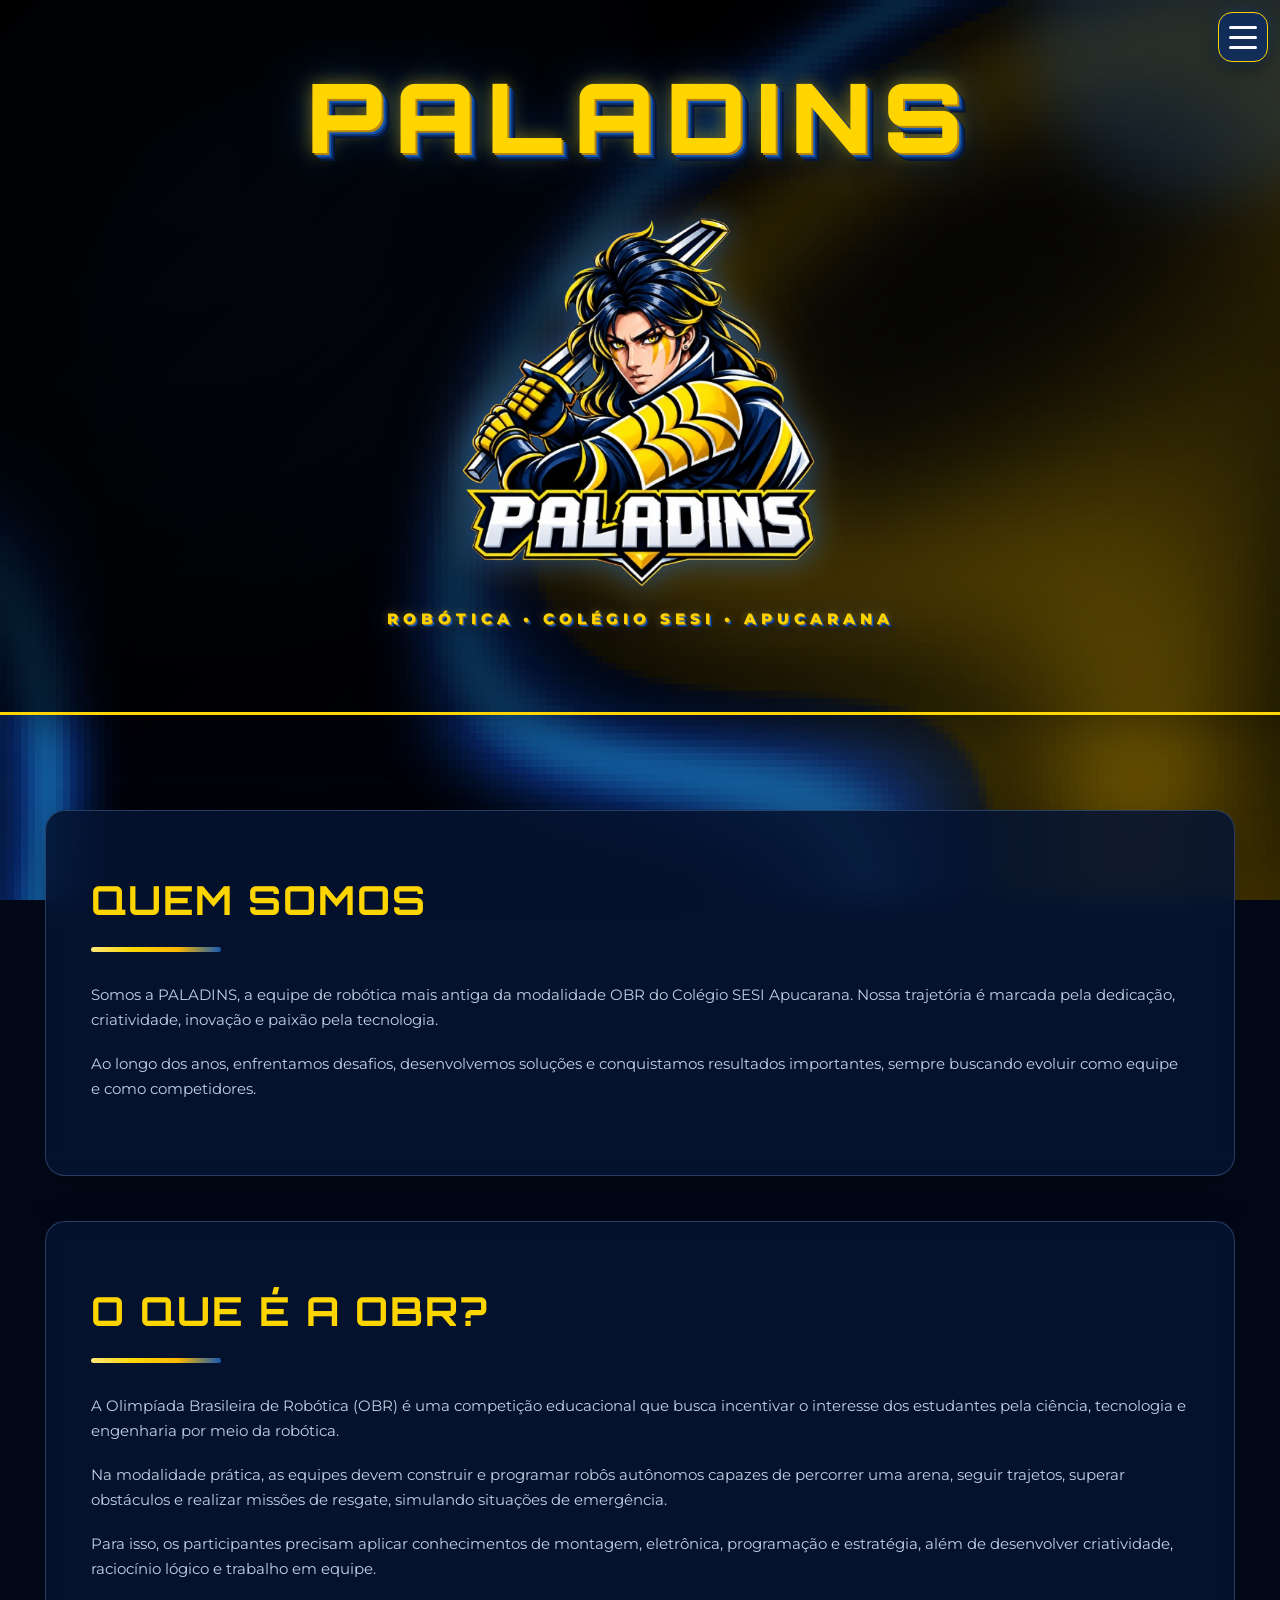
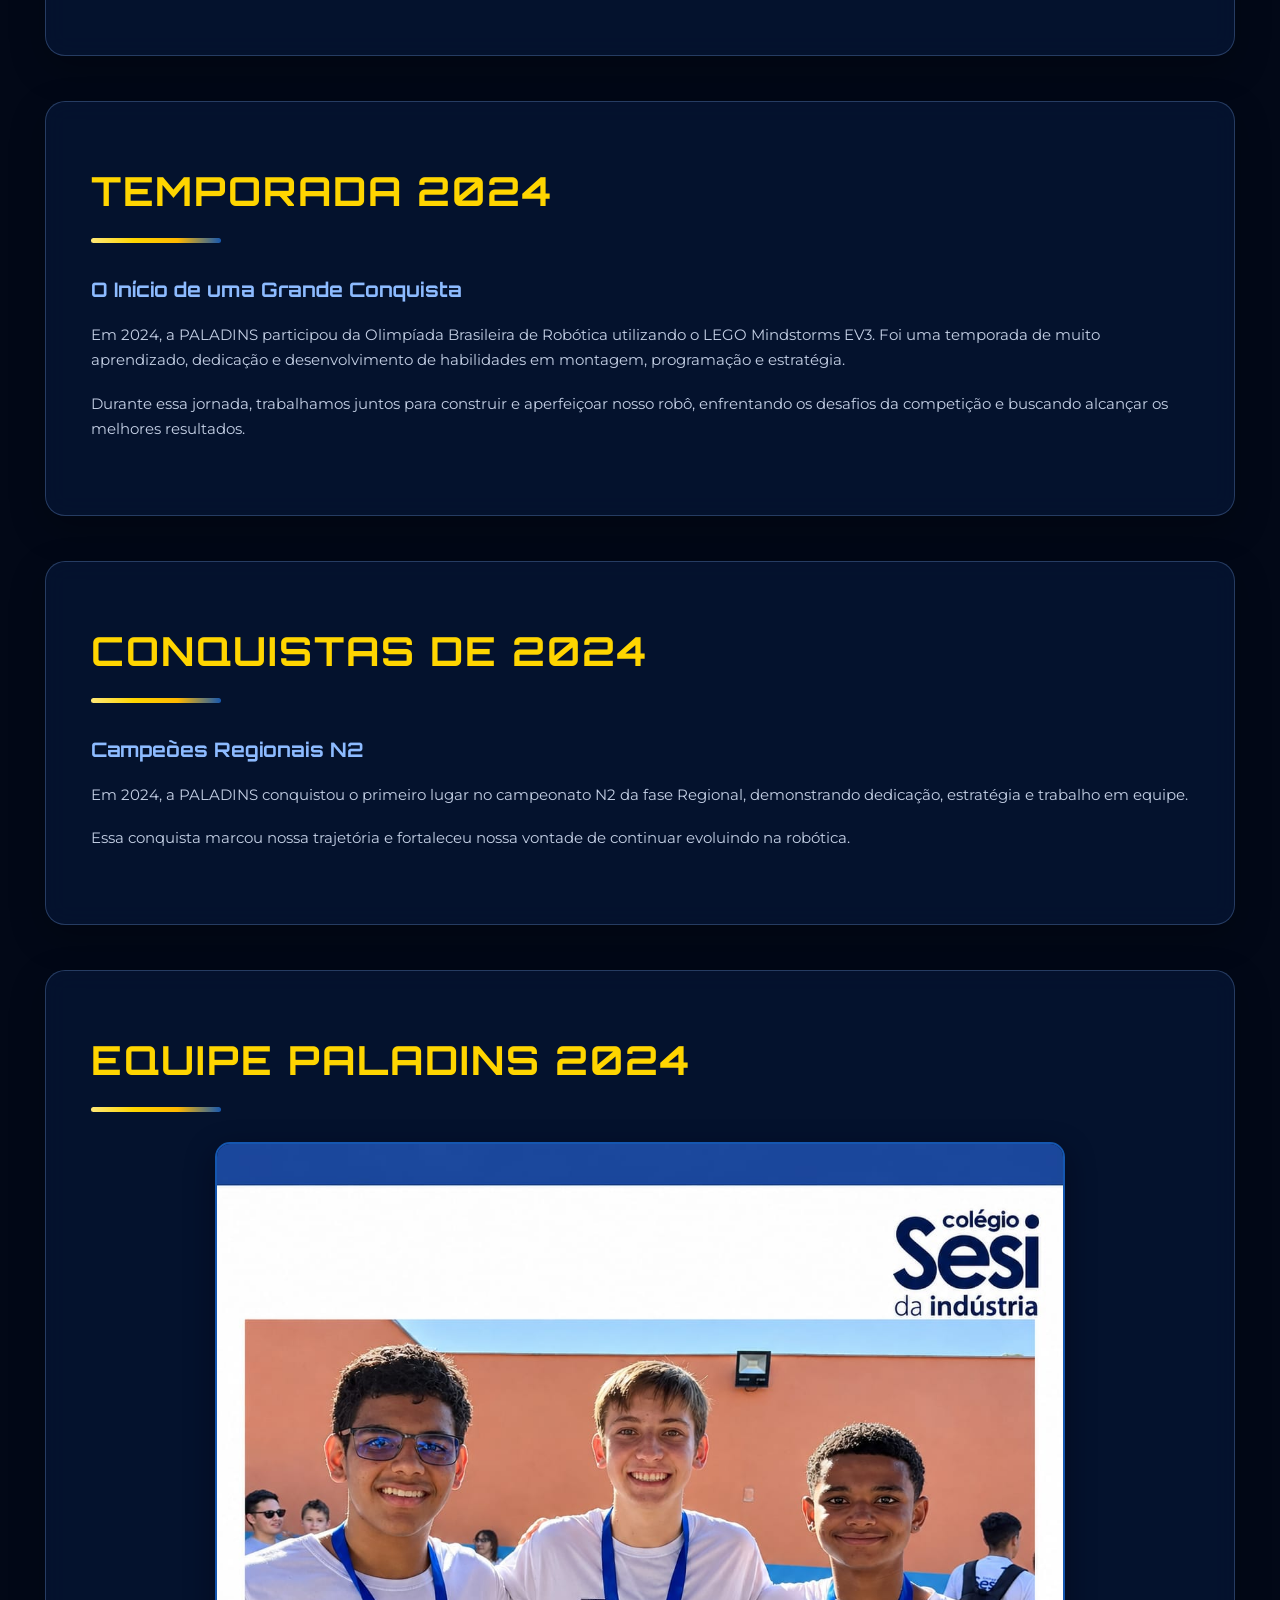
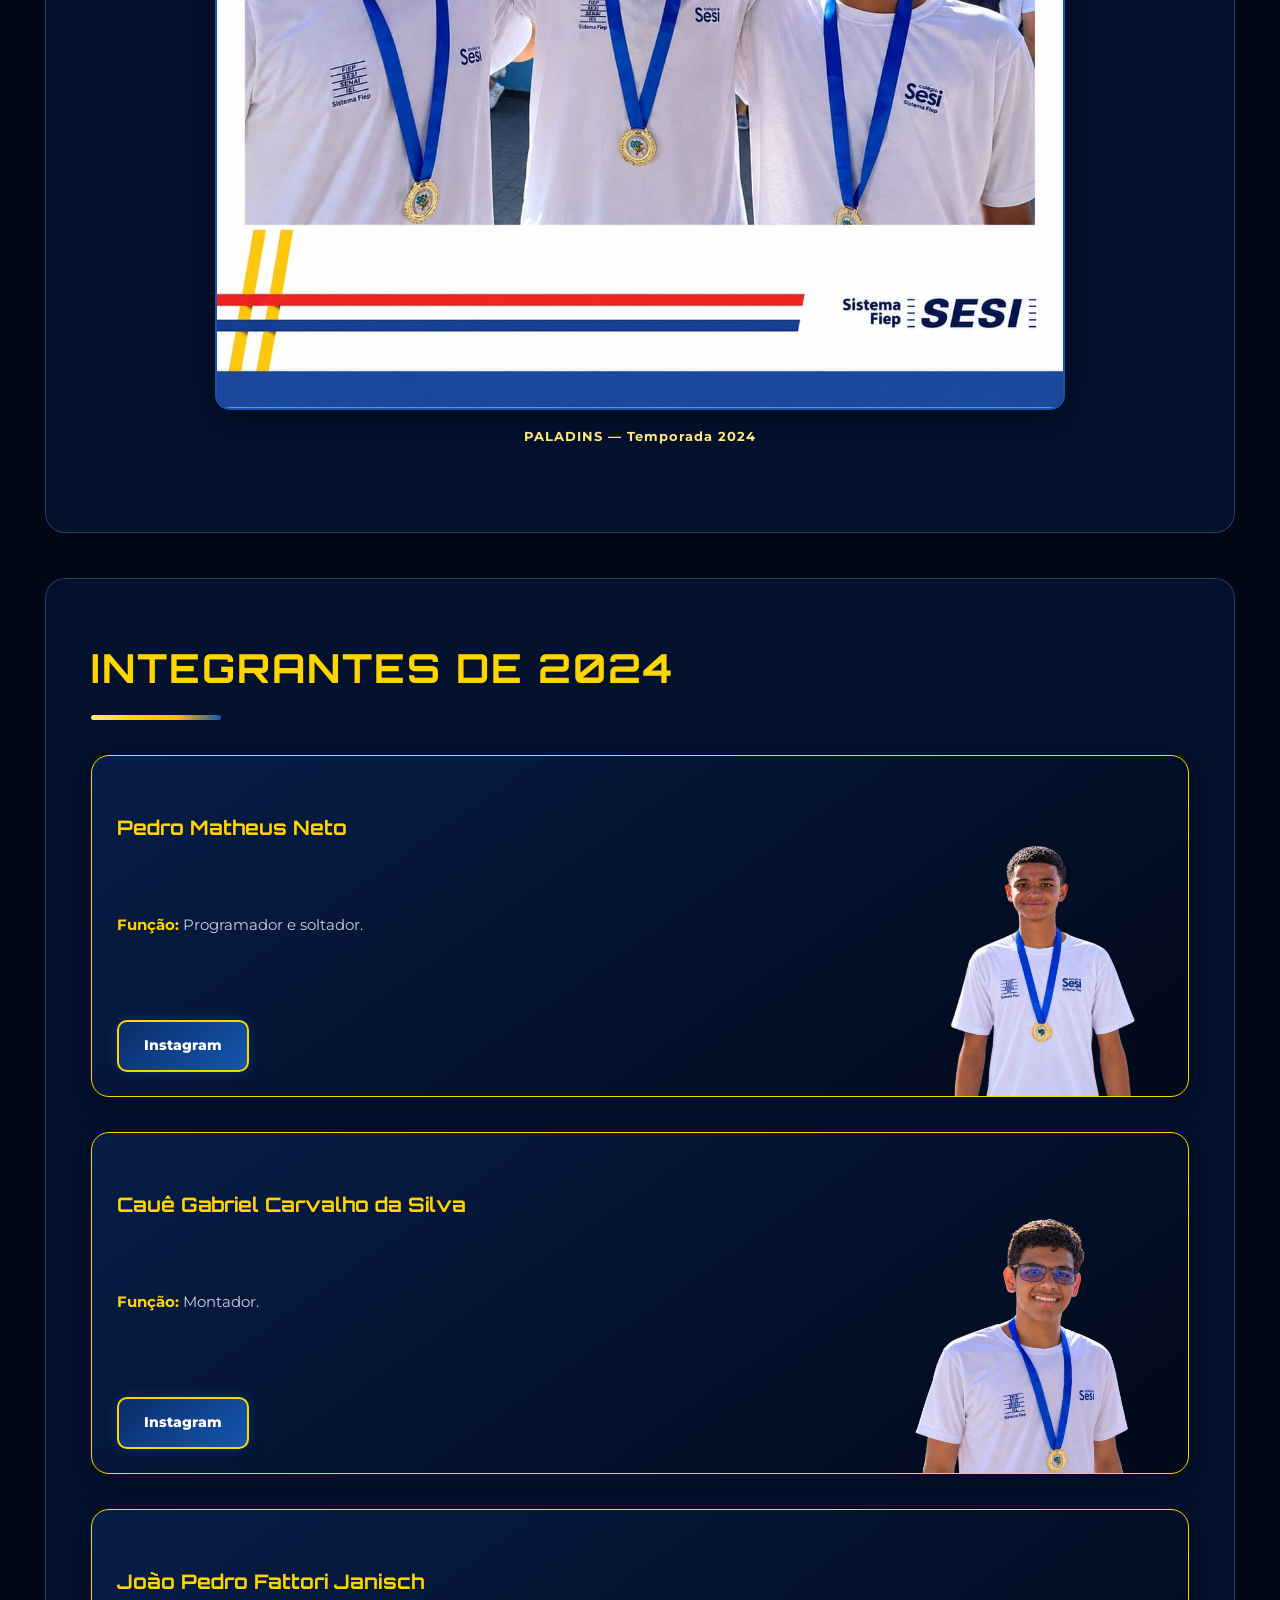
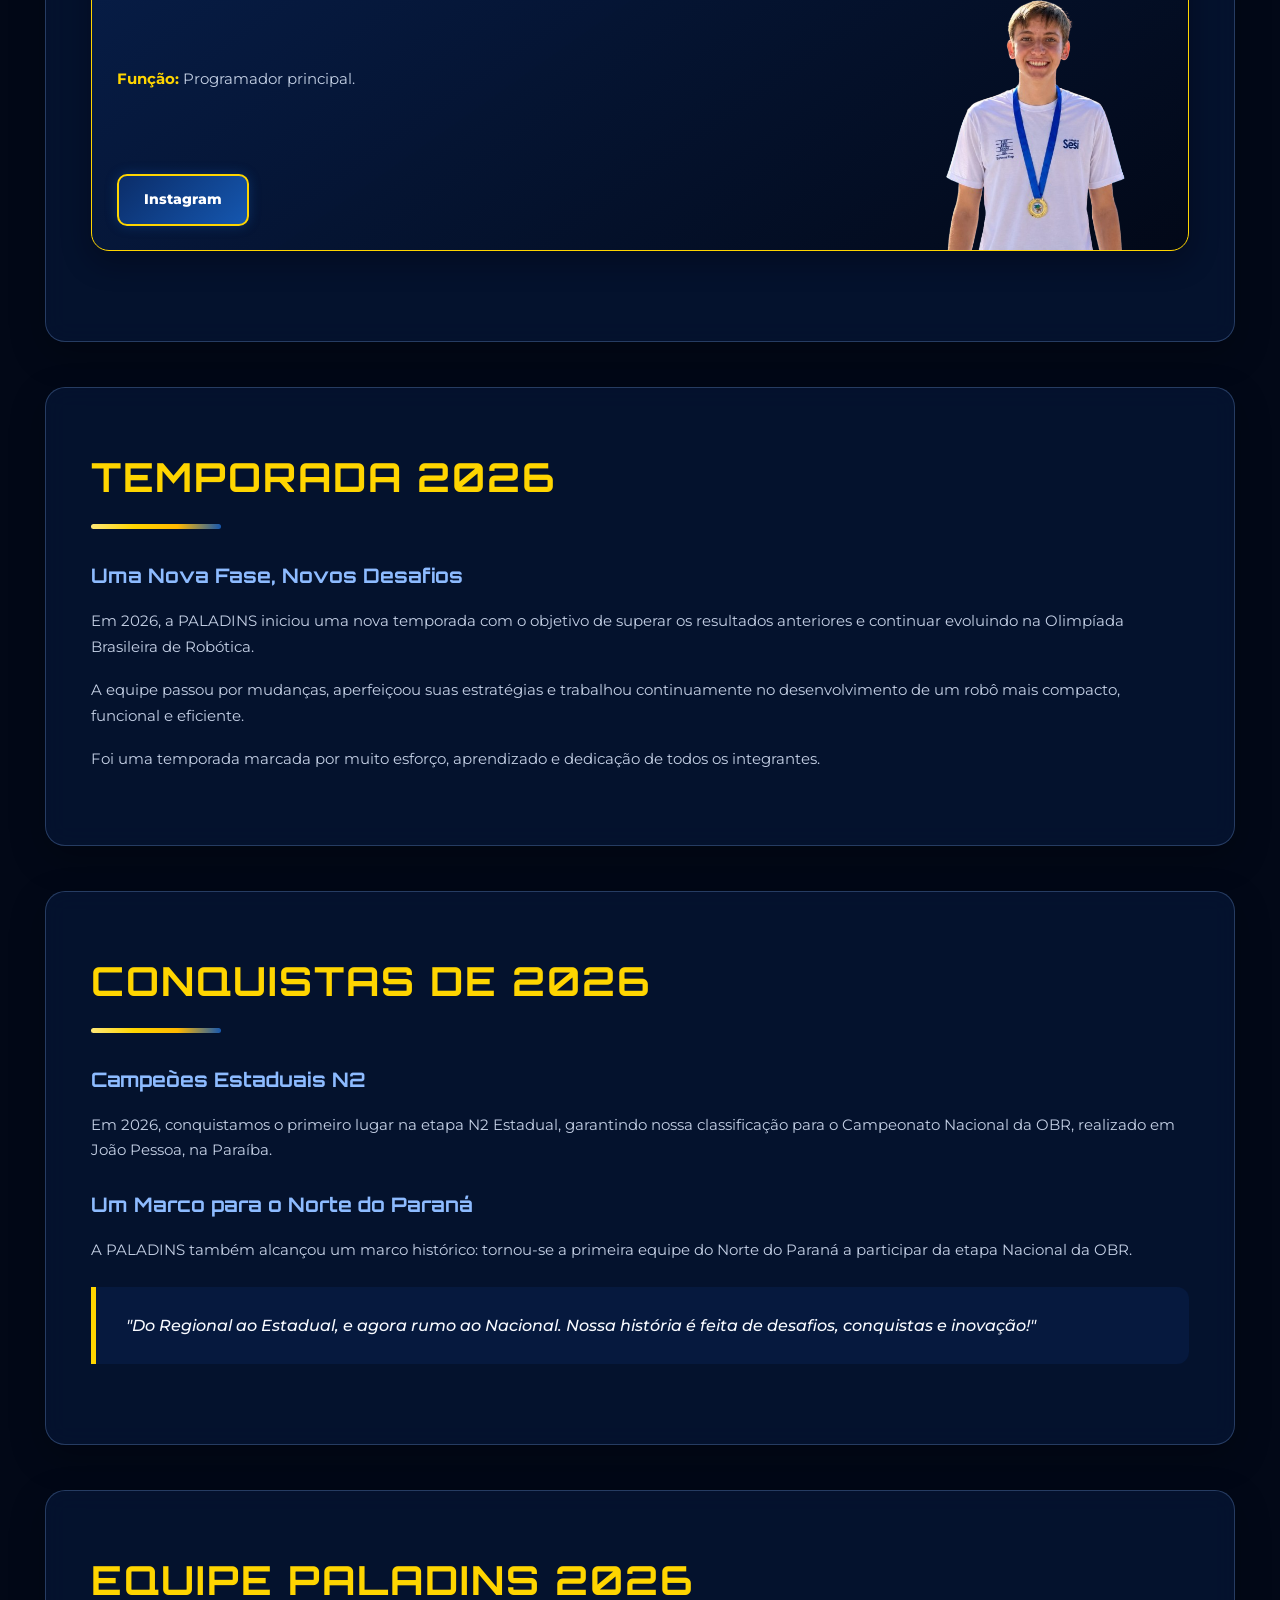
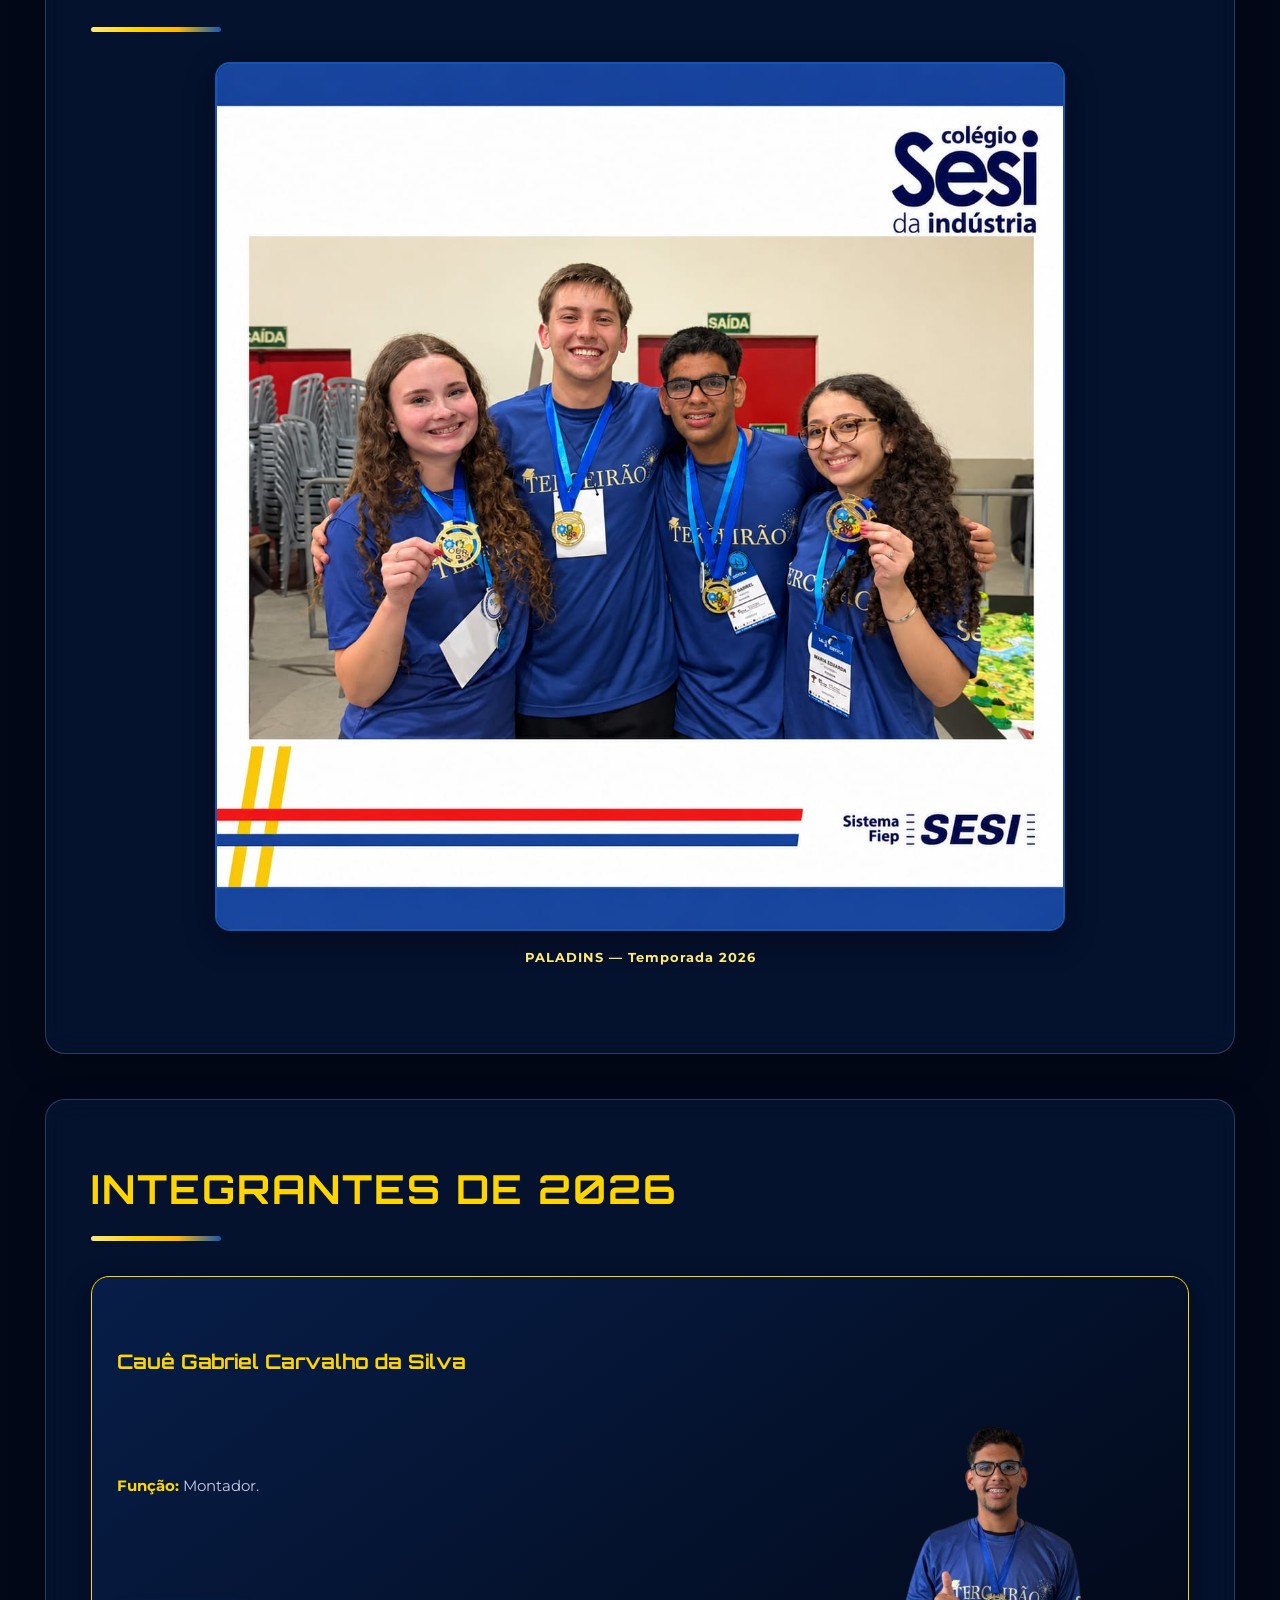
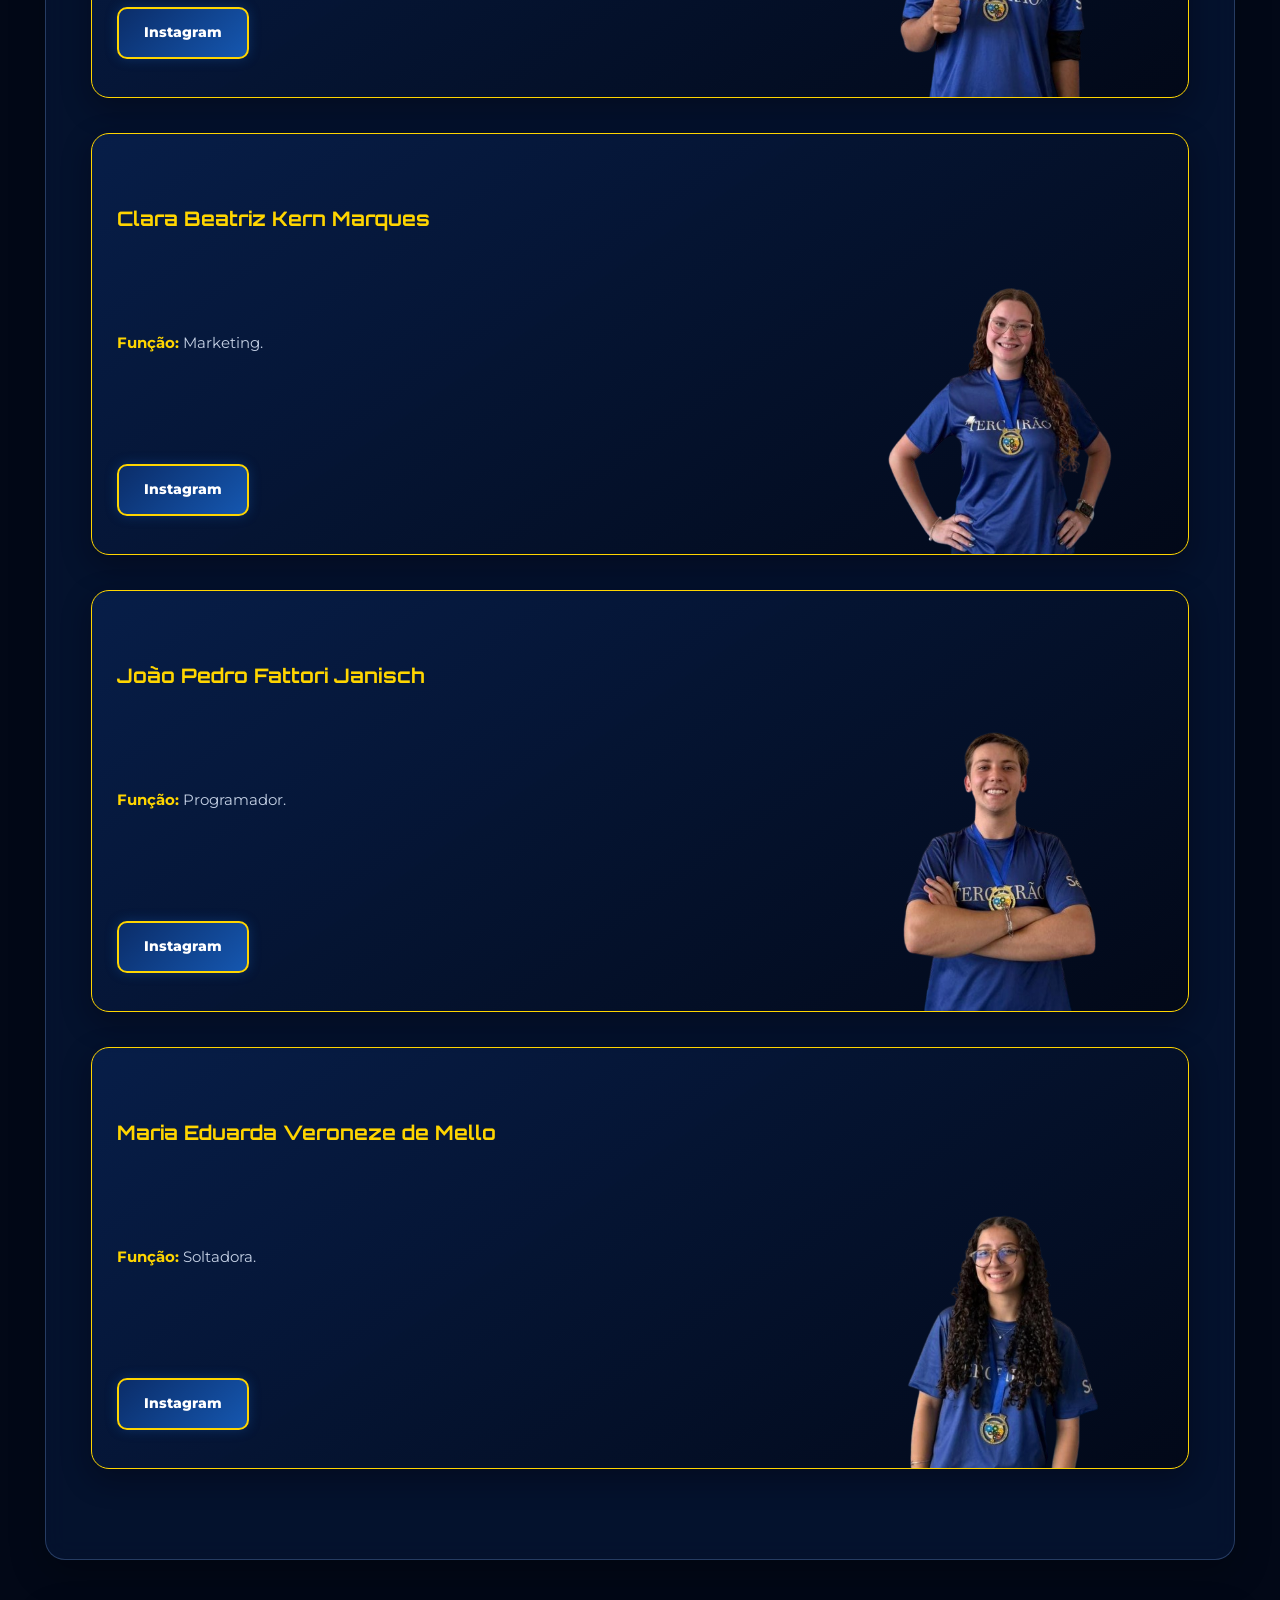
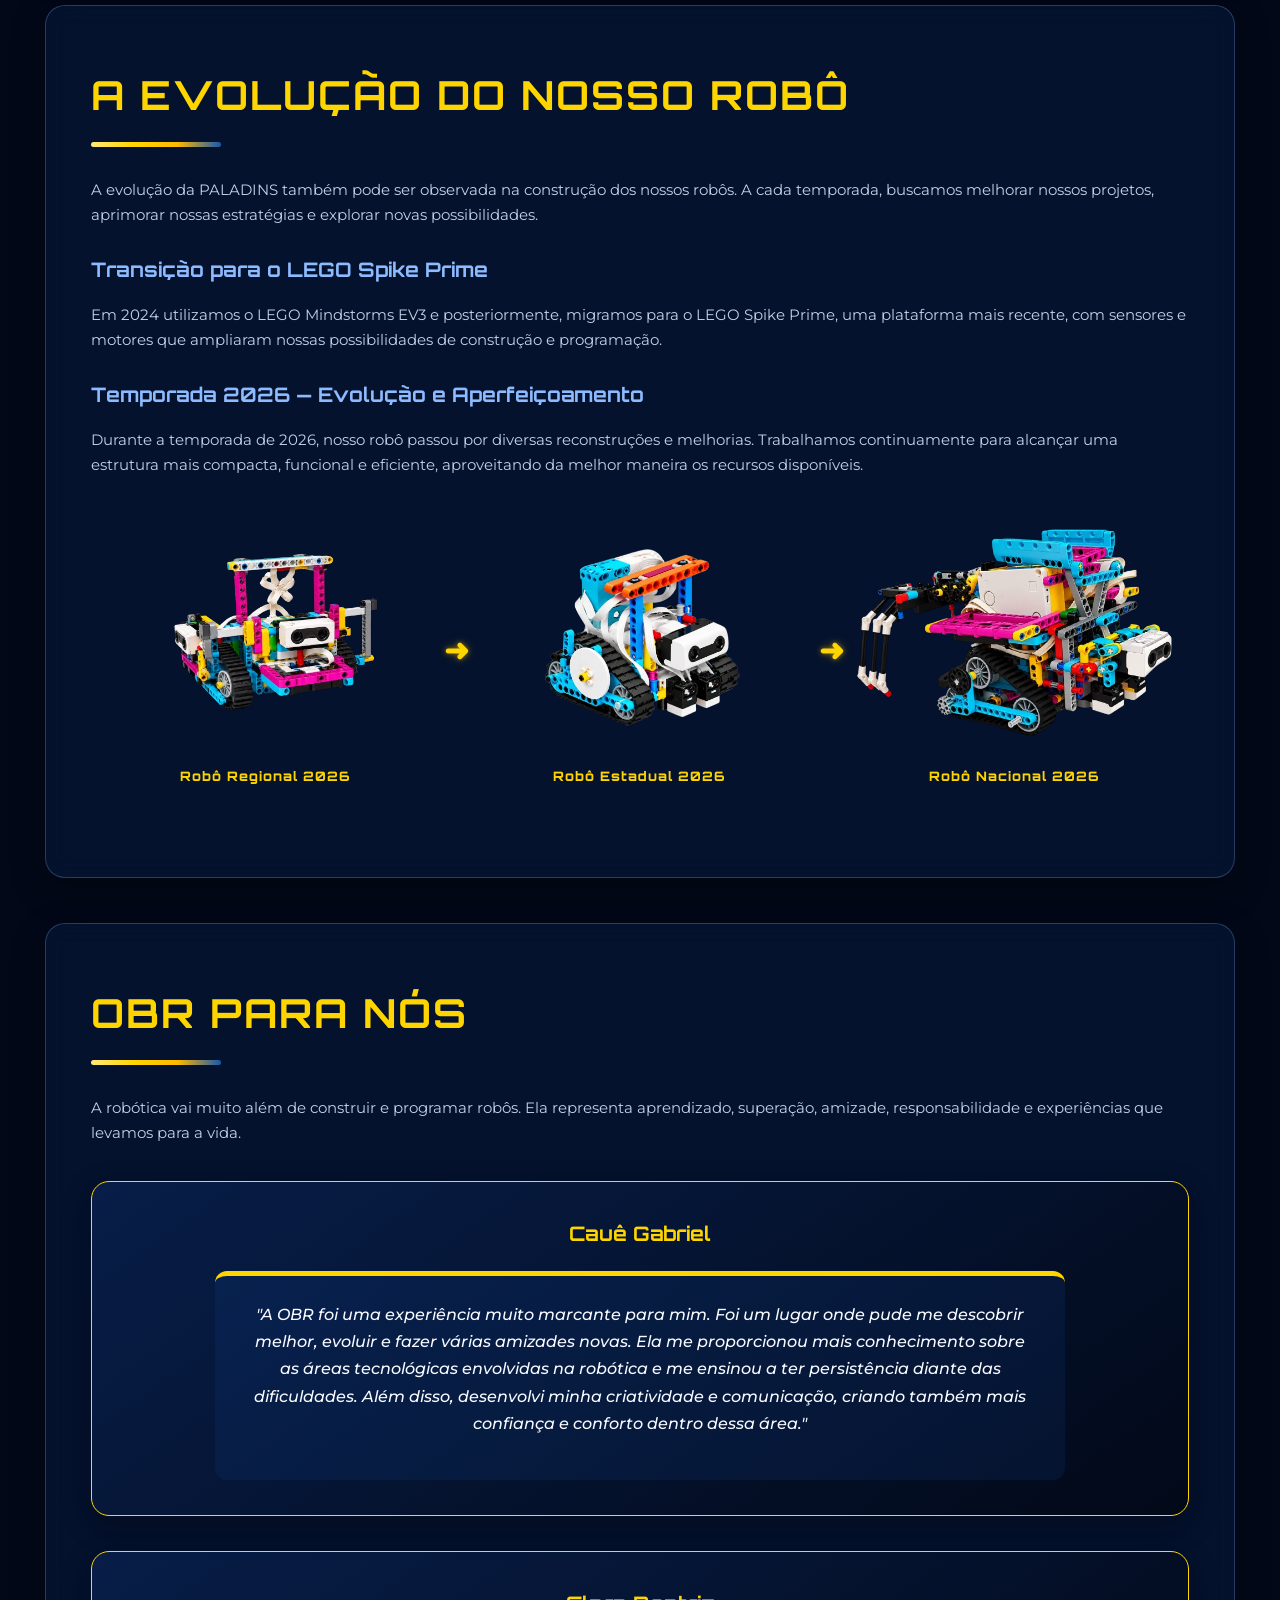
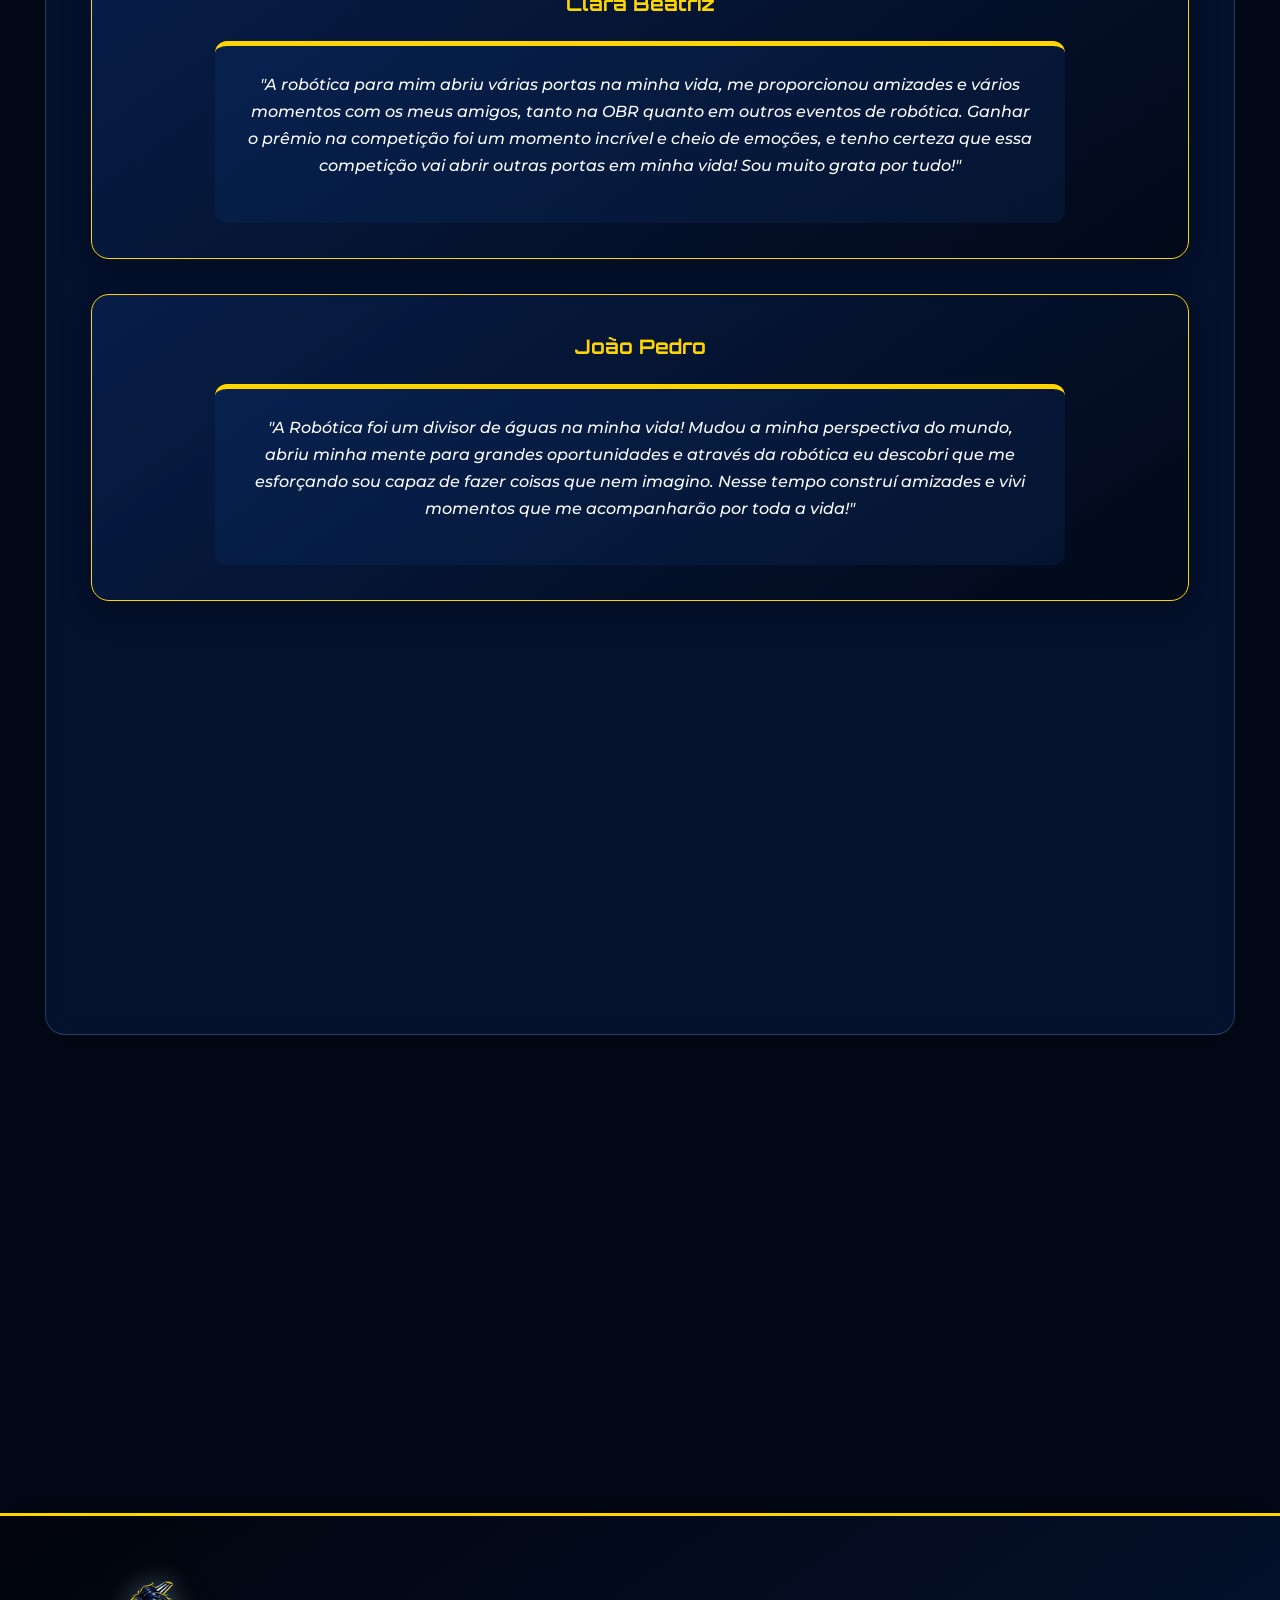
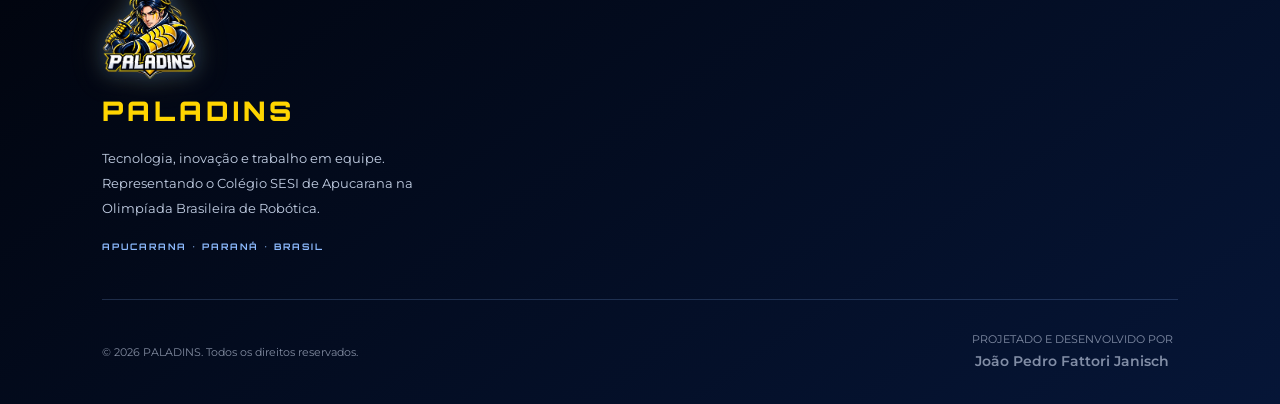
<file: index.html>
<!doctype html>
<html lang="pt-BR">
  <head>
    <meta charset="UTF-8" />
    <meta name="viewport" content="width=device-width, initial-scale=1.0" />

    <meta
      name="description"
      content="Conheça a PALADINS, equipe de robótica do Colégio SESI de Apucarana, Paraná. Descubra nossa história, conquistas na Olimpíada Brasileira de Robótica (OBR), integrantes e evolução dos nossos robôs."
    />

    <link
      rel="icon"
      type="image/png"
      sizes="512x512"
      href="/Site-PALADINS/img/favicon.png?v=2"
    />

    <meta
      name="keywords"
      content="PALADINS, equipe PALADINS, robótica, Colégio SESI, Apucarana, OBR, Olimpíada Brasileira de Robótica, robótica educacional, LEGO Spike Prime, LEGO Mindstorms EV3"
    />

    <meta name="author" content="Equipe PALADINS" />
    <meta name="robots" content="index, follow" />
    <meta name="theme-color" content="#071A52" />

    <meta property="og:type" content="website" />
    <meta
      property="og:title"
      content="PALADINS | Equipe de Robótica do Colégio SESI"
    />
    <meta
      property="og:description"
      content="Conheça a trajetória, os integrantes, os robôs e as conquistas da PALADINS na Olimpíada Brasileira de Robótica."
    />
    <meta property="og:locale" content="pt_BR" />

    <title>PALADINS | Equipe de Robótica do Colégio SESI de Apucarana</title>

    <link rel="preconnect" href="https://fonts.googleapis.com" />
    <link rel="preconnect" href="https://fonts.gstatic.com" crossorigin />

    <link rel="stylesheet" href="./styles.css" />
  </head>

  <body>
    <canvas id="fundo-interativo" aria-hidden="true"></canvas>
    <div class="topbar">
  <button class="menu-toggle" id="menu-toggle" type="button"
    aria-label="Abrir menu" aria-expanded="false" aria-controls="menu-lateral">
    <span></span>
    <span></span>
    <span></span>
  </button>
</div>

<div class="menu-overlay" id="menu-overlay"></div>

<nav class="menu-lateral" id="menu-lateral" aria-label="Menu">
  <div class="menu-cabecalho">MENU</div>
  <a href="#inicio">Início</a>
  <a href="#apresentacao">Quem Somos</a>
  <a href="#obr">O que é a OBR?</a>
  <a href="#temporada-2024">Temporada 2024</a>
  <a href="#temporada-2026">Temporada 2026</a>
  <a href="#robo">Nossos Robôs</a>
  <a href="#depoimentos">OBR para nós</a>
</nav>

    <!-- CABEÇALHO -->

    <header id="inicio">
      <h1>PALADINS</h1>

      <img
        src="img/paladins_logo.png.png"
        alt="Logotipo oficial da equipe PALADINS de robótica do Colégio SESI"
        class="logo-equipe"
        fetchpriority="high"
      />

      <p>ROBÓTICA • COLÉGIO SESI • APUCARANA</p>

      <nav aria-label="Navegação principal">
        <ul>
          <li><a href="#inicio">Início</a></li>
          <li><a href="#obr">O que é a OBR?</a></li>
          <li><a href="#temporada-2024">Temporada 2024</a></li>
          <li><a href="#temporada-2026">Temporada 2026</a></li>
          <li><a href="#robo">Nossos Robôs</a></li>
          <li><a href="#depoimentos">OBR para nós</a></li>
          <li><a href="#nos-acompanhe">Nos acompanhe</a></li>
        </ul>
      </nav>
    </header>

    <!-- CONTEÚDO PRINCIPAL -->

    <main id="conteudo-principal">
      <!-- 1. APRESENTAÇÃO -->

      <section id="apresentacao" aria-labelledby="titulo-apresentacao">
        <h2 id="titulo-apresentacao">Quem Somos</h2>

        <p>
          Somos a PALADINS, a equipe de robótica mais antiga da modalidade OBR
          do Colégio SESI Apucarana. Nossa trajetória é marcada pela dedicação,
          criatividade, inovação e paixão pela tecnologia.
        </p>

        <p>
          Ao longo dos anos, enfrentamos desafios, desenvolvemos soluções e
          conquistamos resultados importantes, sempre buscando evoluir como
          equipe e como competidores.
        </p>
      </section>

      <!-- 2. O QUE É A OBR? -->

      <section id="obr" aria-labelledby="titulo-obr">
        <h2 id="titulo-obr">O Que é a OBR?</h2>

        <p>
          A Olimpíada Brasileira de Robótica (OBR) é uma competição educacional
          que busca incentivar o interesse dos estudantes pela ciência,
          tecnologia e engenharia por meio da robótica.
        </p>

        <p>
          Na modalidade prática, as equipes devem construir e programar robôs
          autônomos capazes de percorrer uma arena, seguir trajetos, superar
          obstáculos e realizar missões de resgate, simulando situações de
          emergência.
        </p>

        <p>
          Para isso, os participantes precisam aplicar conhecimentos de
          montagem, eletrônica, programação e estratégia, além de desenvolver
          criatividade, raciocínio lógico e trabalho em equipe.
        </p>
      </section>

      <!-- 3. TEMPORADA 2024 -->

      <section id="temporada-2024" aria-labelledby="titulo-temporada-2024">
        <h2 id="titulo-temporada-2024">Temporada 2024</h2>

        <h3>O Início de uma Grande Conquista</h3>

        <p>
          Em 2024, a PALADINS participou da Olimpíada Brasileira de Robótica
          utilizando o LEGO Mindstorms EV3. Foi uma temporada de muito
          aprendizado, dedicação e desenvolvimento de habilidades em montagem,
          programação e estratégia.
        </p>

        <p>
          Durante essa jornada, trabalhamos juntos para construir e aperfeiçoar
          nosso robô, enfrentando os desafios da competição e buscando alcançar
          os melhores resultados.
        </p>
      </section>

      <!-- 4. CONQUISTAS 2024 -->

      <section id="conquistas-2024" aria-labelledby="titulo-conquistas-2024">
        <h2 id="titulo-conquistas-2024">Conquistas de 2024</h2>

        <article>
          <h3>Campeões Regionais N2</h3>

          <p>
            Em 2024, a PALADINS conquistou o primeiro lugar no campeonato N2 da
            fase Regional, demonstrando dedicação, estratégia e trabalho em
            equipe.
          </p>

          <p>
            Essa conquista marcou nossa trajetória e fortaleceu nossa vontade de
            continuar evoluindo na robótica.
          </p>
        </article>
      </section>

      <!-- 5. EQUIPE 2024 -->

      <section id="equipe-2024" aria-labelledby="titulo-equipe-2024">
        <h2 id="titulo-equipe-2024">Equipe PALADINS 2024</h2>

        <figure>
          <img
            src="./img/Paladins 2024.jpeg"
            alt="Fotografia dos integrantes da equipe PALADINS durante a temporada de robótica de 2024"
            loading="lazy"
          />

          <figcaption>PALADINS — Temporada 2024</figcaption>
        </figure>
      </section>

      <!-- 6. INTEGRANTES 2024 -->

      <section id="integrantes-2024" aria-labelledby="titulo-integrantes-2024">
        <h2 id="titulo-integrantes-2024">Integrantes de 2024</h2>

        <article class="card-membro">
          <img
            src="./img/Pedro 2024.png"
            alt="Pedro Matheus Neto, integrante da PALADINS em 2024"
            class="foto-membro"
            loading="lazy"
          />

          <h3>Pedro Matheus Neto</h3>

          <p><strong>Função:</strong> Programador e soltador.</p>

          <a
            href="https://www.instagram.com/pedromatheusneto1/"
            target="_blank"
            rel="noopener noreferrer"
            class="botao-instagram"
            aria-label="Instagram de Pedro Matheus Neto"
          >
            Instagram
          </a>
        </article>

        <article class="card-membro">
          <img
            src="./img/Cauê 2024.png"
            alt="Cauê Gabriel Carvalho da Silva, integrante da PALADINS em 2024"
            class="foto-membro"
            loading="lazy"
          />

          <h3>Cauê Gabriel Carvalho da Silva</h3>

          <p><strong>Função:</strong> Montador.</p>

          <a
            href="https://www.instagram.com/cauegabrielcs/"
            target="_blank"
            rel="noopener noreferrer"
            class="botao-instagram"
            aria-label="Instagram de Cauê Gabriel Carvalho da Silva"
          >
            Instagram
          </a>
        </article>

        <article class="card-membro">
          <img
            src="./img/João 2024.png"
            alt="João Pedro Fattori Janisch, integrante da PALADINS em 2024"
            class="foto-membro"
            loading="lazy"
          />

          <h3>João Pedro Fattori Janisch</h3>

          <p><strong>Função:</strong> Programador principal.</p>

          <a
            href="https://www.instagram.com/fattorijoao_?obrf=em5ldDQ5NmszNHZl"
            target="_blank"
            rel="noopener noreferrer"
            class="botao-instagram"
            aria-label="Instagram de João Pedro Fattori Janisch"
          >
            Instagram
          </a>
        </article>
      </section>

      <!-- 7. TEMPORADA 2026 -->

      <section id="temporada-2026" aria-labelledby="titulo-temporada-2026">
        <h2 id="titulo-temporada-2026">Temporada 2026</h2>

        <h3>Uma Nova Fase, Novos Desafios</h3>

        <p>
          Em 2026, a PALADINS iniciou uma nova temporada com o objetivo de
          superar os resultados anteriores e continuar evoluindo na Olimpíada
          Brasileira de Robótica.
        </p>

        <p>
          A equipe passou por mudanças, aperfeiçoou suas estratégias e trabalhou
          continuamente no desenvolvimento de um robô mais compacto, funcional e
          eficiente.
        </p>

        <p>
          Foi uma temporada marcada por muito esforço, aprendizado e dedicação
          de todos os integrantes.
        </p>
      </section>

      <!-- 8. CONQUISTAS 2026 -->

      <section id="conquistas-2026" aria-labelledby="titulo-conquistas-2026">
        <h2 id="titulo-conquistas-2026">Conquistas de 2026</h2>

        <article>
          <h3>Campeões Estaduais N2</h3>

          <p>
            Em 2026, conquistamos o primeiro lugar na etapa N2 Estadual,
            garantindo nossa classificação para o Campeonato Nacional da OBR,
            realizado em João Pessoa, na Paraíba.
          </p>
        </article>

        <article>
          <h3>Um Marco para o Norte do Paraná</h3>

          <p>
            A PALADINS também alcançou um marco histórico: tornou-se a primeira
            equipe do Norte do Paraná a participar da etapa Nacional da OBR.
          </p>
        </article>

        <blockquote>
          <p>
            "Do Regional ao Estadual, e agora rumo ao Nacional. Nossa história é
            feita de desafios, conquistas e inovação!"
          </p>
        </blockquote>
      </section>

      <!-- 9. EQUIPE 2026 -->

      <section id="equipe-2026" aria-labelledby="titulo-equipe-2026">
        <h2 id="titulo-equipe-2026">Equipe PALADINS 2026</h2>

        <figure>
          <img
            src="./img/Paladins 2026.jpeg"
            alt="Fotografia dos integrantes da equipe PALADINS durante a temporada de robótica de 2026"
            loading="lazy"
          />

          <figcaption>PALADINS — Temporada 2026</figcaption>
        </figure>
      </section>

      <!-- 10. INTEGRANTES 2026 -->

      <section id="integrantes-2026" aria-labelledby="titulo-integrantes-2026">
        <h2 id="titulo-integrantes-2026">Integrantes de 2026</h2>

        <article class="card-membro">
          <img
            src="./img/Cauê 2026.png"
            alt="Cauê Gabriel Carvalho da Silva, integrante da PALADINS em 2026"
            class="foto-membro"
            loading="lazy"
          />

          <h3>Cauê Gabriel Carvalho da Silva</h3>

          <p><strong>Função:</strong> Montador.</p>

          <a
            href="https://www.instagram.com/cauegabrielcs/"
            target="_blank"
            rel="noopener noreferrer"
            class="botao-instagram"
            aria-label="Instagram de Cauê Gabriel Carvalho da Silva"
          >
            Instagram
          </a>
        </article>

        <article class="card-membro">
          <img
            src="./img/Clara 2026.png"
            alt="Clara Beatriz Kern Marques, integrante da PALADINS em 2026"
            class="foto-membro"
            loading="lazy"
          />

          <h3>Clara Beatriz Kern Marques</h3>

          <p><strong>Função:</strong> Marketing.</p>

          <a
            href="https://www.instagram.com/clarabeatrixz_/"
            target="_blank"
            rel="noopener noreferrer"
            class="botao-instagram"
            aria-label="Instagram de Clara Beatriz Kern Marques"
          >
            Instagram
          </a>
        </article>

        <article class="card-membro">
          <img
            src="./img/João 2026.png"
            alt="João Pedro Fattori Janisch, integrante da PALADINS em 2026"
            class="foto-membro"
            loading="lazy"
          />

          <h3>João Pedro Fattori Janisch</h3>

          <p><strong>Função:</strong> Programador.</p>

          <a
            href="https://www.instagram.com/fattorijoao_?obrf=em5ldDQ5NmszNHZl"
            target="_blank"
            rel="noopener noreferrer"
            class="botao-instagram"
            aria-label="Instagram de João Pedro Fattori Janisch"
          >
            Instagram
          </a>
        </article>

        <article class="card-membro">
          <img
            src="./img/Duda 2026.png"
            alt="Maria Eduarda Veroneze de Mello, integrante da PALADINS em 2026"
            class="foto-membro"
            loading="lazy"
          />

          <h3>Maria Eduarda Veroneze de Mello</h3>

          <p><strong>Função:</strong> Soltadora.</p>

          <a
            href="https://www.instagram.com/duda__veroneze/"
            target="_blank"
            rel="noopener noreferrer"
            class="botao-instagram"
            aria-label="Instagram de Maria Eduarda Veroneze de Mello"
          >
            Instagram
          </a>
        </article>
      </section>

      <!-- 11. A EVOLUÇÃO DO NOSSO ROBÔ -->

      <section id="robo" aria-labelledby="titulo-robo">
        <h2 id="titulo-robo">A evolução do nosso robô</h2>

        <p>
          A evolução da PALADINS também pode ser observada na construção dos
          nossos robôs. A cada temporada, buscamos melhorar nossos projetos,
          aprimorar nossas estratégias e explorar novas possibilidades.
        </p>

        <h3>Transição para o LEGO Spike Prime</h3>

        <p>
          Em 2024 utilizamos o LEGO Mindstorms EV3 e posteriormente, migramos
          para o LEGO Spike Prime, uma plataforma mais recente, com sensores e
          motores que ampliaram nossas possibilidades de construção e
          programação.
        </p>

        <h3>Temporada 2026 — Evolução e Aperfeiçoamento</h3>

        <p>
          Durante a temporada de 2026, nosso robô passou por diversas
          reconstruções e melhorias. Trabalhamos continuamente para alcançar uma
          estrutura mais compacta, funcional e eficiente, aproveitando da melhor
          maneira os recursos disponíveis.
        </p>

        <div class="galeria-robos">
          <figure>
            <img
              src="./img/Robô regional 2026.png"
              alt="Robô da equipe PALADINS utilizado na fase Regional da OBR de 2026"
              loading="lazy"
            />

            <figcaption>Robô Regional 2026</figcaption>
          </figure>

          <figure>
            <img
              src="./img/Robô estadual 2026.png"
              alt="Robô da equipe PALADINS utilizado na fase Estadual da OBR de 2026"
              loading="lazy"
            />

            <figcaption>Robô Estadual 2026</figcaption>
          </figure>

          <figure>
            <img
              src="./img/Robô nacional 2026.png"
              alt="Robô da equipe PALADINS utilizado na etapa Nacional da OBR de 2026"
              loading="lazy"
            />

            <figcaption>Robô Nacional 2026</figcaption>
          </figure>
        </div>
      </section>

      <!-- 12. OBR PARA NÓS -->

      <section id="depoimentos" aria-labelledby="titulo-depoimentos">
        <h2 id="titulo-depoimentos">OBR para nós</h2>

        <p>
          A robótica vai muito além de construir e programar robôs. Ela
          representa aprendizado, superação, amizade, responsabilidade e
          experiências que levamos para a vida.
        </p>

        <article class="card-membro">
          <img
            src="./img/Cauê 2026.png"
            alt="Cauê Gabriel Carvalho da Silva"
            class="foto-membro"
            loading="lazy"
          />

          <h3>Cauê Gabriel</h3>

          <blockquote>
            <p>
              "A OBR foi uma experiência muito marcante para mim. Foi um lugar
              onde pude me descobrir melhor, evoluir e fazer várias amizades
              novas. Ela me proporcionou mais conhecimento sobre as áreas
              tecnológicas envolvidas na robótica e me ensinou a ter
              persistência diante das dificuldades. Além disso, desenvolvi minha
              criatividade e comunicação, criando também mais confiança e
              conforto dentro dessa área."
            </p>
          </blockquote>
        </article>

        <article class="card-membro">
          <img
            src="./img/Clara 2026.png"
            alt="Clara Beatriz Kern Marques"
            class="foto-membro"
            loading="lazy"
          />

          <h3>Clara Beatriz</h3>

          <blockquote>
            <p>
              "A robótica para mim abriu várias portas na minha vida, me
              proporcionou amizades e vários momentos com os meus amigos, tanto
              na OBR quanto em outros eventos de robótica. Ganhar o prêmio na
              competição foi um momento incrível e cheio de emoções, e tenho
              certeza que essa competição vai abrir outras portas em minha vida!
              Sou muito grata por tudo!"
            </p>
          </blockquote>
        </article>

        <article class="card-membro">
          <img
            src="./img/João 2026.png"
            alt="João Pedro Fattori Janisch"
            class="foto-membro"
            loading="lazy"
          />

          <h3>João Pedro</h3>

          <blockquote>
            <p>
              "A Robótica foi um divisor de águas na minha vida! Mudou a minha
              perspectiva do mundo, abriu minha mente para grandes oportunidades
              e através da robótica eu descobri que me esforçando sou capaz de
              fazer coisas que nem imagino. Nesse tempo construí amizades e vivi
              momentos que me acompanharão por toda a vida!"
            </p>
          </blockquote>
        </article>

        <article class="card-membro">
          <img
            src="./img/Duda 2026.png"
            alt="Maria Eduarda Veroneze de Mello"
            class="foto-membro"
            loading="lazy"
          />

          <h3>Maria Eduarda</h3>

          <blockquote>
            <p>
              "Pra mim a OBR foi uma experiência inexplicável, que marcou a
              minha vida de diversas formas, demonstrou pra mim que todo esforço
              e dedicação no final vale a pena, que viver isso ao lado das
              pessoas certas torna tudo ainda mais especial, mostrou que a
              robótica é uma grande porta para novas oportunidades e novas
              experiências!"
            </p>
          </blockquote>
        </article>
      </section>

      <!-- 13. NOS ACOMPANHE -->

      <section id="nos-acompanhe" aria-labelledby="titulo-contato">
        <h2 id="titulo-contato">Nos Acompanhe</h2>

        <p>
          Acompanhe nossa trajetória, nossos projetos, desafios e conquistas nas
          redes sociais.
        </p>

        <a
          href="https://www.instagram.com/paladins_obr/"
          target="_blank"
          rel="noopener noreferrer"
          class="botao-instagram"
          aria-label="Acessar o Instagram da equipe PALADINS"
        >
          Instagram da PALADINS
        </a>
      </section>
    </main>

    <!-- RODAPÉ -->

<footer class="rodape">
  <div class="rodape-conteudo">
    <!-- IDENTIDADE -->

    <div class="rodape-identidade">
      <img
        src="./img/paladins_logo.png.png"
        alt="Logotipo da equipe PALADINS"
        class="logo-rodape"
        loading="lazy"
      />

      <h2>PALADINS</h2>

      <p>
        Tecnologia, inovação e trabalho em equipe. Representando o Colégio
        SESI de Apucarana na Olimpíada Brasileira de Robótica.
      </p>

      <span class="rodape-localizacao"> APUCARANA • PARANÁ • BRASIL </span>
    </div>
  </div>

  <!-- DIVISÃO INFERIOR -->

  <div class="rodape-inferior">
    <p class="rodape-direitos">
      © 2026 PALADINS. Todos os direitos reservados.
    </p>

    <!-- ASSINATURA DO DESENVOLVEDOR -->

    <address class="assinatura">
      <span class="assinatura-titulo">PROJETADO E DESENVOLVIDO POR</span>
      <a
        href="https://github.com/FattoriDev"
        class="assinatura-nome"
        target="_blank"
        rel="noopener noreferrer"
      >
        João Pedro Fattori Janisch
      </a>
    </address>
  </div>
</footer>
<meta property="og:image" content="https://fattoridev.github.io/Site-PALADINS/img/paladins_logo.png.png" />
<meta property="og:url" content="https://fattoridev.github.io/Site-PALADINS/" />
    <!-- JAVASCRIPT -->

    <script src="./script.js"></script>
  </body>
</html>
</file>
<file: styles.css>
/* =========================================
   1. IMPORTAÇÃO DE FONTES
========================================= */

@import url('https://fonts.googleapis.com/css2?family=Montserrat:wght@400;500;600;700;800&family=Orbitron:wght@500;600;700;800;900');


/* =========================================
   2. PALETA DE CORES — PALADINS
========================================= */

:root {
    /* AZUIS */
    --azul-escuro: #020817;
    --azul-profundo: #061638;
    --azul-royal: #0B2D69;
    --azul-eletrico: #1557B0;
    --azul-claro: #8DBBFF;

    /* AMARELOS E DOURADOS */
    --amarelo: #FFD500;
    --dourado: #FFB800;
    --dourado-claro: #FFE878;

    /* CORES NEUTRAS */
    --branco: #F8FAFF;
    --cinza: #C4D0E5;

    /* CARDS */
    --fundo-card: rgba(5, 20, 49, 0.88);
    --borda-card: rgba(141, 187, 255, 0.25);

    --transicao: 0.35s ease;
}


/* =========================================
   3. RESET GLOBAL
========================================= */

* {
    margin: 0;
    padding: 0;
    box-sizing: border-box;
}

html {
    scroll-behavior: smooth;
    scroll-padding-top: 110px;
}
html {
    overflow-x: clip;
}
body {
    font-family: 'Montserrat', sans-serif;
    background: var(--azul-escuro);
    color: var(--branco);
    line-height: 1.7;
    overflow-x: hidden;
    isolation: isolate;
    position: relative;
    min-height: 100vh;
}


/* =========================================
   4. FUNDO BASE
========================================= */

body::before {
    content: "";
    position: fixed;
    inset: 0;
    z-index: -2;
    pointer-events: none;

    background:
        radial-gradient(circle at 15% 20%,
            rgba(21, 87, 176, 0.30),
            transparent 38%),

        radial-gradient(circle at 85% 70%,
            rgba(255, 213, 0, 0.13),
            transparent 35%),

        linear-gradient(
            135deg,
             #000000,
             #01030A,
             #000000
        );
}



/* =========================================
   6. FUNDO INTERATIVO
========================================= */

#fundo-interativo {
    position: fixed;
    inset: 0;
    width: 100%;
    height: 100%;
    z-index: 0;
    pointer-events: none;
    opacity: 0.9;
}

header,
main,
footer {
    position: relative;
    z-index: 1;
}


/* =========================================
   7. SELEÇÃO DE TEXTO
========================================= */

::selection {
    background: var(--amarelo);
    color: var(--azul-escuro);
}


/* =========================================
   8. CABEÇALHO
========================================= */

header {
    position: relative;
    min-height: 550px;
    padding: 35px 7% 45px;

    display: flex;
    flex-direction: column;
    align-items: center;
    justify-content: flex-start;

    text-align: center;
    overflow: hidden;

    background:
        linear-gradient(
            135deg,
            rgba(0, 0, 0, 25),
            rgba(0, 0, 0, 0.1)
        );

    border-bottom: 3px solid var(--amarelo);

    box-shadow:
        0 10px 45px rgba(0, 0, 0, 0.4);
}

header h1 {
    font-family: 'Orbitron', sans-serif;
    font-size: clamp(3rem, 8vw, 6rem);
    font-weight: 900;
    letter-spacing: 12px;
    color: #FFD500;

   text-shadow:
    2px 2px 0 #B8860B,
    4px 4px 0 #1557B0,
    6px 6px 0 #0B2D69,
    8px 8px 0 #061638,
    0 0 18px rgba(255, 213, 0, 0.45),
    0 0 45px rgba(21, 87, 176, 0.6),
    10px 14px 25px rgba(0, 0, 0, 0.7);

    transition: var(--transicao);
}

header h1:header h1:hover {
    color: var(--amarelo);

    text-shadow:
        2px 2px 0 #B8860B,
        4px 4px 0 #1557B0,
        6px 6px 0 #0B2D69,
        8px 8px 0 #061638,
        0 0 25px rgba(255, 213, 0, 0.8),
        0 0 60px rgba(255, 184, 0, 0.5),
        10px 14px 25px rgba(0, 0, 0, 0.7);
}

.logo-equipe {
    width: 360px;
    height: auto;
    margin: 20px 0;

    object-fit: contain;
    background: transparent;

    filter:
        drop-shadow(0 0 15px rgba(21, 87, 176, 0.7))
        drop-shadow(0 0 25px rgba(255, 184, 0, 0.2));

    transition: transform 0.5s ease;
}


header > p {
    color: var(--amarelo);
    font-size: 15px;
    font-weight: 800;
    letter-spacing: 5px;
    margin-bottom: 35px;
}
header > p {
    color: var(--amarelo);
    font-size: 15px;
    font-weight: 800;
    letter-spacing: 5px;
    margin-bottom: 35px;

    text-shadow:
        1px 1px 0 #B8860B,
        2px 2px 0 #1557B0,
        3px 3px 0 #0B2D69,
        0 0 10px rgba(255, 213, 0, 0.4),
        0 0 25px rgba(21, 87, 176, 0.6),
        4px 6px 12px rgba(0, 0, 0, 0.7);
}

/* =========================================
   9. NAVEGAÇÃO
========================================= */

header nav {
    width: 100%;
    max-width: 1200px;
}

header nav ul {
    display: flex;
    justify-content: center;
    align-items: center;
    flex-wrap: wrap;
    gap: 30px;
    list-style: none;
}

header nav a {
    display: inline-block;
    position: relative;
    padding: 8px 0;

    color: var(--branco);
    text-decoration: none;
    font-size: 14px;
    font-weight: 700;

    background: transparent;
    border: none;
    border-radius: 0;

    transition: var(--transicao);
}

header nav a:hover,
header nav a.link-ativo {
    color: var(--amarelo);

    text-decoration: underline;
    text-decoration-color: var(--amarelo);
    text-decoration-thickness: 2px;
    text-underline-offset: 7px;
}

header nav a:focus-visible {
    outline: 2px solid var(--amarelo);
    outline-offset: 6px;
}


/* =========================================
   10. CONTEÚDO PRINCIPAL
========================================= */

main {
    width: 100%;
    max-width: 1250px;
    margin: 0 auto;
    padding: 50px 30px;
}

section {
    position: relative;
    margin: 45px 0;
    padding: 55px 45px;

    background: var(--fundo-card);

    border: 1px solid var(--borda-card);
    border-radius: 20px;

    box-shadow:
        0 12px 35px rgba(0, 0, 0, 0.25);

    backdrop-filter: blur(12px);

    transition:
        border-color 0.4s ease,
        box-shadow 0.4s ease,
        transform 0.4s ease;
}

section:hover {
    border-color: rgba(255, 213, 0, 0.65);

    box-shadow:
        0 15px 45px rgba(0, 0, 0, 0.3),
        0 0 25px rgba(21, 87, 176, 0.2);
}


/* =========================================
   11. TÍTULOS E TEXTOS
========================================= */

h2 {
    font-family: 'Orbitron', sans-serif;
    font-size: clamp(1.6rem, 4vw, 2.5rem);
    color: var(--amarelo);
    margin-bottom: 30px;
    text-transform: uppercase;
    letter-spacing: 2px;
    position: relative;
    padding-bottom: 18px;
}

h2::after {
    content: "";
    position: absolute;
    left: 0;
    bottom: 0;

    width: 130px;
    height: 5px;

    background: linear-gradient(
        90deg,
        #FFE878,
        #FFD500,
        #FFB800,
        #1557B0
    );

    border-radius: 10px;

    transition: width 0.4s ease;
}

section:hover h2::after {
    width: 165px;
}

h3 {
    font-family: 'Orbitron', sans-serif;
    font-size: 1.25rem;
    color: var(--azul-claro);
    margin: 25px 0 15px;
}

p {
    color: var(--cinza);
    font-size: 15px;
    margin-bottom: 18px;
}

strong {
    color: var(--amarelo);
}


/* =========================================
   12. IMAGENS GERAIS
========================================= */

figure {
    margin: 30px 0;
    text-align: center;
}

figure img {
    display: block;
    width: 100%;
    max-width: 850px;
    height: auto;
    margin: 0 auto;

    border-radius: 15px;
    border: 2px solid var(--azul-eletrico);

    box-shadow:
        0 10px 30px rgba(0, 0, 0, 0.35);

    transition:
        transform 0.45s ease,
        border-color 0.45s ease,
        box-shadow 0.45s ease;
}

figure img:hover {
    transform: scale(1.015);
    border-color: var(--amarelo);

    box-shadow:
        0 0 25px rgba(21, 87, 176, 0.45);
}

figcaption {
    color: var(--dourado-claro);
    font-size: 13px;
    font-weight: 700;
    margin-top: 15px;
    letter-spacing: 1px;
}


/* =========================================
   13. CARDS DOS INTEGRANTES
========================================= */

.card-membro {
    display: grid;

    grid-template-columns: minmax(0, 1fr) 260px;
    grid-template-rows: auto auto auto;

    align-items: center;
    column-gap: 35px;

    min-height: 310px;
    margin: 35px 0;

    padding: 30px 20px 0 25px;

    text-align: left;

    background:
        linear-gradient(
            145deg,
            rgba(11, 45, 105, 0.45),
            rgba(2, 8, 23, 0.95)
        );

    border: 1px solid var(--amarelo);
    border-radius: 18px;

    box-shadow:
        0 10px 30px rgba(0, 0, 0, 0.3);

    transition:
        transform 0.45s ease,
        border-color 0.45s ease,
        box-shadow 0.45s ease;
}

.card-membro:hover {
    transform: translateY(-5px);
    border-color: var(--azul-claro);

    box-shadow:
        0 15px 35px rgba(0, 0, 0, 0.4),
        0 0 20px rgba(21, 87, 176, 0.25);
}


/* =========================================
   14. FOTOS DOS INTEGRANTES
========================================= */

.card-membro .foto-membro {
    grid-column: 2;
    grid-row: 1 / 4;

    justify-self: center;
    align-self: end;

    position: relative;

    width: 260px;
    height: 310px;

    object-fit: contain;
    object-position: bottom center;

    border: none;
    border-radius: 0;

    filter: none;
    box-shadow: none;

    transform-origin: bottom center;

    transition:
        transform 0.45s ease,
        filter 0.45s ease;
}

.card-membro:hover .foto-membro {
    transform: scale(1.035);

    filter:
        drop-shadow(0 0 5px rgba(255, 232, 120, 0.85))
        drop-shadow(0 0 12px rgba(255, 213, 0, 0.65))
        drop-shadow(0 0 22px rgba(255, 184, 0, 0.4))
        drop-shadow(0 0 30px rgba(21, 87, 176, 0.35));
}


/* =========================================
   15. INFORMAÇÕES DOS INTEGRANTES
========================================= */

.card-membro h3 {
    grid-column: 1;
    margin: 0 0 18px;
    color: var(--amarelo);
}

.card-membro p {
    grid-column: 1;
    margin: 0 0 18px;
    text-align: justify;
}

.card-membro .botao-instagram {
    grid-column: 1;
    justify-self: start;
}


/* =========================================
   16. FOTOS DA EQUIPE DE 2026
========================================= */

#integrantes-2026 .card-membro {
    grid-template-columns: minmax(0, 1fr) 330px;
    min-height: 390px;
}

#integrantes-2026 .card-membro .foto-membro {
    width: 330px;
    height: 390px;
}

#integrantes-2026 .card-membro:hover .foto-membro {
    transform: scale(1.04);
}


/* =========================================
   17. BOTÕES DO INSTAGRAM
========================================= */

.botao-instagram {
    display: inline-flex;
    align-items: center;
    justify-content: center;

    margin-top: 15px;
    padding: 12px 25px;

    background: linear-gradient(
        135deg,
        var(--azul-royal),
        var(--azul-eletrico)
    );

    color: #FFFFFF;

    font-family: 'Montserrat', sans-serif;
    font-size: 14px;
    font-weight: 800;

    text-decoration: none;

    border: 2px solid var(--amarelo);
    border-radius: 10px;

    box-shadow:
        0 0 12px rgba(21, 87, 176, 0.4);

    transition: var(--transicao);
}

.botao-instagram:hover {
    background: var(--amarelo);
    color: var(--azul-escuro);
    transform: translateY(-4px);

    box-shadow:
        0 0 20px rgba(255, 213, 0, 0.6);
}

.botao-instagram:focus-visible {
    outline: 3px solid var(--branco);
    outline-offset: 4px;
}


/* =========================================
   18. GALERIA DOS ROBÔS
========================================= */

.galeria-robos {
    display: grid;
    grid-template-columns: repeat(auto-fit, minmax(250px, 1fr));

    gap: 25px;
    margin: 35px 0;

    align-items: center;
}

.galeria-robos figure {
    position: relative;
    z-index: 1;

    margin: 0;
    padding: 0;

    background: transparent;
    border: none;
    border-radius: 0;

    box-shadow: none;

    transition:
        transform 0.4s ease,
        filter 0.4s ease;
}

.galeria-robos figure img {
    display: block;

    width: 100%;
    height: 240px;

    object-fit: contain;

    border: none;
    border-radius: 0;

    box-shadow: none;

    transition:
        transform 0.4s ease,
        filter 0.4s ease;
}

.galeria-robos figure:hover {
    transform: scale(1.045);

    filter:
        drop-shadow(0 0 5px rgba(255, 232, 120, 0.45))
        drop-shadow(0 0 12px rgba(255, 213, 0, 0.30));

    z-index: 5;
}

.galeria-robos figure:hover img {
    transform: none;
    border: none;
    box-shadow: none;
}

.galeria-robos figcaption {
    color: var(--amarelo);
    font-family: 'Orbitron', sans-serif;
    font-size: 13px;
    font-weight: 800;
    margin-top: 12px;
}

.galeria-robos figure:not(:last-child)::after {
    content: "➜";

    position: absolute;

    top: 50%;
    right: -29px;

    transform: translateY(-50%);

    color: var(--amarelo);
    font-size: 30px;
    font-weight: 900;

    text-shadow:
        0 0 5px rgba(255, 213, 0, 0.5),
        0 0 12px rgba(255, 184, 0, 0.25);

    z-index: 10;
    pointer-events: none;
}


/* =========================================
   19. DEPOIMENTOS
========================================= */

blockquote {
    margin: 25px 0;
    padding: 25px 30px;

    background: rgba(21, 87, 176, 0.12);

    border-left: 5px solid var(--amarelo);
    border-radius: 0 12px 12px 0;
}

blockquote p {
    color: var(--branco);
    font-size: 16px;
    font-style: italic;
    font-weight: 500;
    margin-bottom: 0;
}

#depoimentos .card-membro {
    display: flex;
    flex-direction: column;
    align-items: center;
    justify-content: center;

    width: 100%;
    min-height: 275px;

    padding: 35px;
    text-align: center;
}

#depoimentos .card-membro .foto-membro {
    display: none !important;
}

#depoimentos .card-membro h3 {
    width: 100%;
    margin: 0 0 20px;
    text-align: center;
}

#depoimentos .card-membro blockquote {
    width: 100%;
    max-width: 850px;

    margin: 0 auto;
    padding: 25px 30px;

    text-align: center;

    border-left: none;
    border-top: 5px solid var(--amarelo);
    border-radius: 12px;
}

#depoimentos .card-membro blockquote p {
    width: 100%;
    text-align: center;
}

#depoimentos .card-membro > p {
    width: 100%;
    text-align: center;
}


/* =========================================
   20. CONTATO
========================================= */

#contato {
    text-align: center;

    background:
        linear-gradient(
            135deg,
            rgba(11, 45, 105, 0.55),
            rgba(2, 8, 23, 0.95)
        );

    border: 1px solid var(--amarelo);
}

#contato h2::after {
    left: 50%;
    transform: translateX(-50%);
}

#contato p {
    max-width: 650px;
    margin: 0 auto 25px;
}


/* =========================================
   21. RODAPÉ PROFISSIONAL
========================================= */

footer.rodape {
    width: 100%;
    padding: 65px 8% 25px;

    background:
        linear-gradient(
            145deg,
            rgba(1, 4, 13, 0.98),
            rgba(6, 22, 56, 0.98)
        );

    border-top: 3px solid var(--amarelo);

    backdrop-filter: blur(15px);

    box-shadow:
        0 -10px 40px rgba(0, 0, 0, 0.3);
}


/* CONTEÚDO PRINCIPAL DO RODAPÉ */

.rodape-conteudo {
    width: 100%;
    max-width: 1250px;
    margin: 0 auto;

    display: grid;
    grid-template-columns: 1fr;   /* antes: 1.4fr 0.8fr 1fr */
    gap: 65px;
    align-items: start;
    padding-bottom: 45px;
}


/* IDENTIDADE DA EQUIPE */

.rodape-identidade {
    display: flex;
    flex-direction: column;
    align-items: flex-start;
}

.logo-rodape {
    width: 95px;
    height: auto;

    object-fit: contain;

    margin-bottom: 10px;

    filter:
        drop-shadow(0 0 10px rgba(21, 87, 176, 0.5))
        drop-shadow(0 0 15px rgba(255, 184, 0, 0.2));

    transition: transform 0.4s ease;
}

.logo-rodape:hover {
    transform: scale(1.08);
}

.rodape-identidade h2 {
    font-family: 'Orbitron', sans-serif;
    font-size: 27px;
    font-weight: 900;

    color: var(--amarelo);

    letter-spacing: 4px;

    margin-bottom: 12px;
    padding-bottom: 0;
}

.rodape-identidade h2::after {
    display: none;
}

.rodape-identidade p {
    max-width: 320px;

    font-size: 13px;
    line-height: 1.9;

    color: var(--cinza);

    margin-bottom: 10px;
}

.rodape-localizacao {
    margin-top: 8px;

    font-family: 'Orbitron', sans-serif;
    font-size: 9px;
    font-weight: 700;

    letter-spacing: 2px;

    color: var(--azul-claro);
}


/* NAVEGAÇÃO DO RODAPÉ */

.rodape-links {
    display: flex;
    flex-direction: column;
    align-items: flex-start;
}

.rodape-links h3,
.rodape-redes h3 {
    font-family: 'Orbitron', sans-serif;

    font-size: 13px;
    font-weight: 800;

    color: var(--amarelo);

    letter-spacing: 2px;

    margin: 8px 0 22px;
}

.rodape-links a {
    display: inline-block;

    color: var(--cinza);

    font-size: 12px;
    font-weight: 600;

    text-decoration: none;

    margin-bottom: 12px;

    transition:
        color 0.3s ease,
        transform 0.3s ease;
}

.rodape-links a:hover {
    color: var(--amarelo);
    transform: translateX(5px);
}


/* REDES SOCIAIS */

.rodape-redes {
    display: flex;
    flex-direction: column;
    align-items: flex-start;
}

.rodape-redes p {
    font-size: 13px;
    line-height: 1.8;

    color: var(--cinza);

    margin-bottom: 20px;
}

.rodape-redes a {
    display: inline-flex;
    align-items: center;
    gap: 10px;

    color: var(--azul-claro);

    font-size: 12px;
    font-weight: 700;

    text-decoration: none;

    margin-bottom: 15px;

    transition:
        color 0.3s ease,
        transform 0.3s ease;
}

.rodape-redes a:hover {
    color: var(--amarelo);
    transform: translateX(4px);
}


/* BOTÃO DO INSTAGRAM NO RODAPÉ */

.rodape-redes .botao-instagram-rodape {
    display: inline-flex;
    align-items: center;
    justify-content: center;

    gap: 12px;

    width: fit-content;

    padding: 13px 22px;
    margin: 5px 0 18px;

    background: linear-gradient(
        135deg,
        var(--azul-royal),
        var(--azul-eletrico)
    );

    border: 2px solid var(--amarelo);
    border-radius: 10px;

    color: var(--branco) !important;

    font-family: 'Montserrat', sans-serif;
    font-size: 12px;
    font-weight: 800;

    text-decoration: none;

    box-shadow:
        0 0 12px rgba(21, 87, 176, 0.3);

    transition:
        background 0.35s ease,
        color 0.35s ease,
        transform 0.35s ease,
        box-shadow 0.35s ease;
}

.rodape-redes .botao-instagram-rodape:hover {
    background: var(--amarelo);

    color: var(--azul-escuro) !important;

    transform: translateY(-4px);

    box-shadow:
        0 0 12px rgba(255, 213, 0, 0.5),
        0 0 25px rgba(255, 184, 0, 0.25);
}

.rodape-redes .botao-instagram-rodape span:last-child {
    font-size: 18px;

    transition: transform 0.3s ease;
}

.rodape-redes .botao-instagram-rodape:hover span:last-child {
    transform: translate(3px, -3px);
}

.rodape-redes .botao-instagram-rodape:focus-visible {
    outline: 3px solid var(--branco);
    outline-offset: 4px;
}


/* LINK SECUNDÁRIO DO RODAPÉ */

.rodape-redes a:not(.botao-instagram-rodape) {
    color: var(--azul-claro);
}

.rodape-redes a:not(.botao-instagram-rodape):hover {
    color: var(--amarelo);
}


/* LINHA INFERIOR */

.rodape-inferior {
    width: 100%;
    max-width: 1250px;

    margin: 0 auto;
    padding-top: 25px;

    border-top: 1px solid rgba(141, 187, 255, 0.2);

    display: flex;
    justify-content: space-between;
    align-items: center;

    gap: 25px;
}

.rodape-direitos {
    margin: 0;

    font-size: 11px;

    color: rgba(196, 208, 229, 0.65);
}


/* =========================================
   22. ASSINATURA DO DESENVOLVEDOR
   (mesmo estilo do texto de direitos autorais)
========================================= */

.assinatura {
    display: flex;
    flex-direction: column;
    align-items: center;
    justify-content: center;

    gap: 2px;
    margin: 0;
    padding: 5px;

    font-family: 'Montserrat', sans-serif;
    font-size: 11px;
    font-weight: 400;

    color: rgba(196, 208, 229, 0.65);
     font-style: normal;
}



.assinatura-titulo {
    font-family: 'Montserrat', sans-serif;
    font-size: 11px;
    font-weight: 400;
    letter-spacing: normal;

    color: rgba(196, 208, 229, 0.65);
}

.assinatura-nome {
    display: inline-block;

    font-family: 'Montserrat', sans-serif;
    font-size: 11px;
    font-weight: 400;
    letter-spacing: normal;

    color: rgba(196, 208, 229, 0.65);
    white-space: nowrap;

    text-shadow: none;

    transition: color 0.3s ease;
}

.assinatura-nome:hover {
    color: var(--cinza);
    text-shadow: none;
}


/* =========================================
   23. ANIMAÇÕES
========================================= */

@keyframes brilhoFundo {
    0% {
        opacity: 0.5;
        transform: scale(1);
    }

    50% {
        opacity: 1;
        transform: scale(1.08);
    }

    100% {
        opacity: 0.5;
        transform: scale(1);
    }
}

header::before {
    content: "";
    position: absolute;

    width: 350px;
    height: 350px;

    top: -150px;
    right: -100px;

    border-radius: 50%;

    background: rgba(21, 87, 176, 0.22);

    filter: blur(30px);

    animation: brilhoFundo 6s infinite ease-in-out;

    pointer-events: none;
}


/* =========================================
   24. TAMANHO DAS FOTOS DAS EQUIPES
========================================= */

figure img[src*="equipe-paladins-2024"],
figure img[src*="equipe-paladins-2026"] {
    max-width: 700px;
    height: 350px;
    object-fit: cover;
}


/* =========================================
   25. ANIMAÇÃO DE REVELAÇÃO
========================================= */

.reveal {
    opacity: 0;
    transform: translateY(35px);

    transition:
        opacity 0.7s ease,
        transform 0.7s ease;
}

.reveal.visible {
    opacity: 1;
    transform: translateY(0);
}


/* =========================================
   26. TABLETS
========================================= */

@media (max-width: 900px) {

    header {
        min-height: auto;
        padding: 55px 25px 40px;
    }

    header h1 {
        letter-spacing: 7px;
    }

    main {
        padding: 30px 20px;
    }

    section {
        padding: 40px 30px;
    }

    .galeria-robos {
        grid-template-columns: repeat(2, minmax(0, 1fr));
    }

    .galeria-robos figure:not(:last-child)::after {
        right: -22px;
        font-size: 25px;
    }

    .card-membro {
        grid-template-columns: minmax(0, 1fr) 220px;
        column-gap: 20px;
    }

    .card-membro .foto-membro {
        width: 220px;
        height: 275px;
    }

    /* FOTOS DE 2026 NO TABLET */
    #integrantes-2026 .card-membro {
        grid-template-columns: minmax(0, 1fr) 270px;
        min-height: 340px;
    }

    #integrantes-2026 .card-membro .foto-membro {
        width: 270px;
        height: 340px;
    }

    #depoimentos .card-membro {
        display: flex;
        flex-direction: column;
    }

    header nav ul {
        gap: 22px;
    }

    /* RODAPÉ TABLET */

    .rodape-conteudo {
        grid-template-columns: 1fr 1fr;
        gap: 45px;
    }

    .rodape-identidade {
        grid-column: 1 / -1;
    }

    .rodape-identidade p {
        max-width: 500px;
    }
}


/* =========================================
   27. CELULARES
========================================= */

@media (max-width: 600px) {

    header {
        padding: 45px 15px 35px;
    }

    header h1 {
        font-size: 2.5rem;
        letter-spacing: 4px;
    }

    .logo-equipe {
        width: 160px;
    }

    header > p {
        font-size: 11px;
        letter-spacing: 3px;
    }

    header nav ul {
        gap: 12px 20px;
    }

    header nav a {
        padding: 5px 0;
        font-size: 12px;
    }

    main {
        padding: 20px 12px;
    }

    section {
        margin: 25px 0;
        padding: 30px 20px;
        border-radius: 14px;
    }

    h2 {
        font-size: 1.4rem;
    }

    h3 {
        font-size: 1.05rem;
    }

    p {
        font-size: 14px;
    }

    .card-membro {
        grid-template-columns: 1fr;
        grid-template-rows: auto auto auto auto;

        justify-items: center;
        text-align: center;

        padding: 0 18px 25px;
        gap: 15px;
    }

    .card-membro .foto-membro {
        grid-column: 1;
        grid-row: 1;

        width: 200px;
        height: 220px;

        align-self: end;
    }

    .card-membro h3 {
        grid-column: 1;
        grid-row: 2;
        margin: 10px 0;
    }

    .card-membro p {
        grid-column: 1;
        grid-row: 3;
        text-align: justify;
    }

    .card-membro .botao-instagram {
        grid-column: 1;
        grid-row: 4;
        justify-self: center;
    }

    /* FOTOS DE 2026 NO CELULAR */
    #integrantes-2026 .card-membro {
        grid-template-columns: 1fr;
        grid-template-rows: auto auto auto auto;
        min-height: auto;
    }

    #integrantes-2026 .card-membro .foto-membro {
        grid-column: 1;
        grid-row: 1;

        width: 250px;
        height: 280px;

        align-self: end;
    }

    #depoimentos .card-membro {
        display: flex;
        flex-direction: column;
        align-items: center;
        padding: 25px 18px;
        text-align: center;
    }

    #depoimentos .card-membro blockquote {
        width: 100%;
        padding: 20px 15px;
    }

    .galeria-robos {
        grid-template-columns: 1fr;
        gap: 35px;
    }

    .galeria-robos img {
        height: 220px;
    }

    .galeria-robos figure:not(:last-child)::after {
        content: "⬇";

        top: auto;
        bottom: -34px;
        right: 50%;

        transform: translateX(50%);

        font-size: 25px;
    }

    /* RODAPÉ MOBILE */

    footer.rodape {
        padding: 45px 25px 25px;
    }

    .rodape-conteudo {
        grid-template-columns: 1fr;
        gap: 35px;
        padding-bottom: 30px;
    }

    .rodape-identidade {
        grid-column: auto;
        align-items: center;
        text-align: center;
    }

    .rodape-identidade p {
        max-width: 350px;
    }

    .rodape-links,
    .rodape-redes {
        align-items: center;
        text-align: center;
    }

    .rodape-links h3,
    .rodape-redes h3 {
        margin-bottom: 18px;
    }

    .rodape-links a,
    .rodape-redes a {
        margin-bottom: 13px;
    }

    .rodape-redes .botao-instagram-rodape {
        justify-content: center;
        margin-top: 5px;
        margin-bottom: 18px;
    }

    .rodape-inferior {
        flex-direction: column-reverse;
        justify-content: center;
        text-align: center;
        gap: 18px;
    }

    .rodape-direitos {
        font-size: 10px;
    }

    /* Assinatura acompanha o tamanho do texto de direitos */
    .assinatura,
    .assinatura-titulo,
    .assinatura-nome {
        font-size: 10px;
        letter-spacing: normal;
    }

    #fundo-interativo {
        opacity: 0.65;
    }
}


/* =========================================
   28. ACESSIBILIDADE
========================================= */

a:focus-visible,
button:focus-visible {
    outline: 3px solid var(--amarelo);
    outline-offset: 4px;
}

@media (prefers-reduced-motion: reduce) {

    *,
    *::before,
    *::after {
        scroll-behavior: auto !important;
        animation-duration: 0.01ms !important;
        animation-iteration-count: 1 !important;
        transition-duration: 0.01ms !important;
    }

    #fundo-interativo {
        display: none;
    }

    .reveal {
        opacity: 1;
        transform: none;
    }
}

/* ASSINATURA DO DESENVOLVEDOR — AJUSTE FINAL */

.assinatura-nome {
    display: inline-block;
    font-family: 'Montserrat', sans-serif;
    font-size: 14px;
    font-weight: 600;
    letter-spacing: normal;

    color: rgba(196, 208, 229, 0.65);
    white-space: nowrap;
    text-decoration: none;

    text-shadow: none;
    transition: color 0.3s ease, transform 0.3s ease;
}

.assinatura-nome:hover {
    color: rgba(196, 208, 229, 0.65);
    transform: translateY(-2px);
}

@media (max-width: 600px) {
    .assinatura-nome {
        font-size: 12px;
    }
}

/* =========================================
   MENU HAMBÚRGUER — TODAS AS TELAS
========================================= */

.topbar {
    width: 100%;
    min-height: 100px;
    display: flex;
    align-items: center;
    justify-content: space-between;
}

/* Botão hambúrguer */
.menu-toggle {
    width: 58px;
    height: 58px;
    display: flex;
    flex-direction: column;
    justify-content: center;
    align-items: center;
    gap: 7px;

    background: rgba(2, 8, 23, 0.35);
    border: 1px solid rgba(141, 187, 255, 0.45);
    cursor: pointer;
    z-index: 22;
    transition: 0.3s ease;
}

.menu-toggle:hover {
    border-color: var(--amarelo);
    box-shadow: 0 0 18px rgba(255, 213, 0, 0.2);
}

.menu-toggle span {
    width: 25px;
    height: 2px;
    background: var(--branco);
    transition: 0.3s ease;
}

/* Transformação em X */
.menu-aberto .menu-toggle span:first-child {
    transform: translateY(9px) rotate(45deg);
}

.menu-aberto .menu-toggle span:nth-child(2) {
    opacity: 0;
}

.menu-aberto .menu-toggle span:last-child {
    transform: translateY(-9px) rotate(-45deg);
}

/* Fundo escurecido */
.menu-overlay {
    position: fixed;
    inset: 0;
    z-index: 20;
    background: rgba(0, 0, 0, 0.7);
    opacity: 0;
    visibility: hidden;
    transition: 0.35s ease;
}

/* Painel lateral */
.menu-lateral {
    position: fixed;
    top: 0;
    right: 0;
    z-index: 21;

    width: min(390px, 88vw);
    height: 100vh;
    height: 100dvh;

    padding: 32px;
    display: flex;
    flex-direction: column;

    background: linear-gradient(
        155deg,
        rgba(6, 22, 56, 0.99),
        rgba(2, 8, 23, 0.99)
    );

    border-left: 1px solid rgba(255, 213, 0, 0.4);
    box-shadow: -20px 0 65px rgba(0, 0, 0, 0.5);

    transform: translateX(105%);
    visibility: hidden;

    transition:
        transform 0.38s ease,
        visibility 0.38s ease;

    overflow-y: auto;
}

/* Cabeçalho do painel */
.menu-cabecalho {
    display: flex;
    align-items: center;
    justify-content: space-between;

    padding-bottom: 25px;
    margin-bottom: 18px;

    color: var(--amarelo);
    font-family: 'Orbitron', sans-serif;
    font-size: 12px;
    font-weight: 700;
    letter-spacing: 3px;

    border-bottom: 1px solid rgba(141, 187, 255, 0.2);
}

.menu-fechar {
    border: none;
    background: none;
    color: var(--branco);
    font-size: 34px;
    cursor: pointer;
}

/* Links */
.menu-lateral > a {
    display: block;
    padding: 15px 2px;

    color: var(--branco);
    font-size: 15px;
    font-weight: 600;
    text-decoration: none;

    border-bottom: 1px solid rgba(141, 187, 255, 0.12);
    transition: 0.25s ease;
}

.menu-lateral > a:hover,
.menu-lateral > a.link-ativo {
    padding-left: 12px;
    color: var(--amarelo);
}

/* Menu aberto */
.menu-aberto .menu-overlay {
    opacity: 1;
    visibility: visible;
}

.menu-aberto .menu-lateral {
    transform: translateX(0);
    visibility: visible;
}

body.menu-aberto {
    overflow: hidden;
}

/* Ajustes para telas pequenas */
@media (max-width: 600px) {
    .topbar {
        min-height: 82px;
    }

    .menu-toggle {
        width: 35px;
        height: 35px;
    }

    .menu-lateral {
        width: min(350px, 88vw);
        padding: 25px;
    }
}

/* Acessibilidade */
@media (prefers-reduced-motion: reduce) {
    .menu-lateral,
    .menu-overlay,
    .menu-toggle span {
        transition: none;
    }
}

/* Esconde a navegação horizontal antiga */
header > nav:not(.menu-lateral) {
    display: none !important;
}

/* Cabeçalho com botão lateral */
header .topbar {
    position: relative;
    z-index: 22;
}

/* Evita que o menu seja cortado pelo cabeçalho */

.topbar {
    position: fixed;
    top: 12px;
    right: 12px;
    width: auto;
    min-height: 0;
    z-index: 22;
}
/* =========================================
   MENU HAMBÚRGUER — DESTAQUE DISCRETO
========================================= */

.menu-toggle {
    width: 50px;
    height: 50px;

    background: rgba(11, 45, 105, 0.75);

   border: 1.3px solid var(--amarelo);
    border-radius: 14px;

    box-shadow:
        0 0 14px rgba(21, 87, 176, 0.35),
        0 6px 18px rgba(0, 0, 0, 0.45);

    backdrop-filter: blur(6px);
    animation: pulsoMenu 3s ease-in-out infinite;
}

.menu-toggle span {
    width: 28px;
    height: 3px;
    border-radius: 2px;
    background: var(--branco);
}

.menu-toggle:hover {
    background: rgba(11, 45, 105, 0.95);
    transform: scale(1.05);

    box-shadow:
        0 0 22px rgba(255, 213, 0, 0.55),
        0 6px 18px rgba(0, 0, 0, 0.45);
}
/* Barras de 3px: o "X" precisa de 10px */
.menu-aberto .menu-toggle span:first-child {
    transform: translateY(10px) rotate(45deg);
}

.menu-aberto .menu-toggle span:last-child {
    transform: translateY(-10px) rotate(-45deg);
}

@keyframes pulsoMenu {
    0%, 100% {
        box-shadow:
            0 0 10px rgba(21, 87, 176, 0.25),
            0 6px 18px rgba(0, 0, 0, 0.45);
    }

    50% {
        box-shadow:
            0 0 20px rgba(21, 87, 176, 0.5),
            0 6px 18px rgba(0, 0, 0, 0.45);
    }
}

@media (max-width: 600px) {
    .menu-toggle {
        width: 40px;
        height: 40px;
    }

    .menu-toggle span {
        width: 24px;
    }
}
</file>
